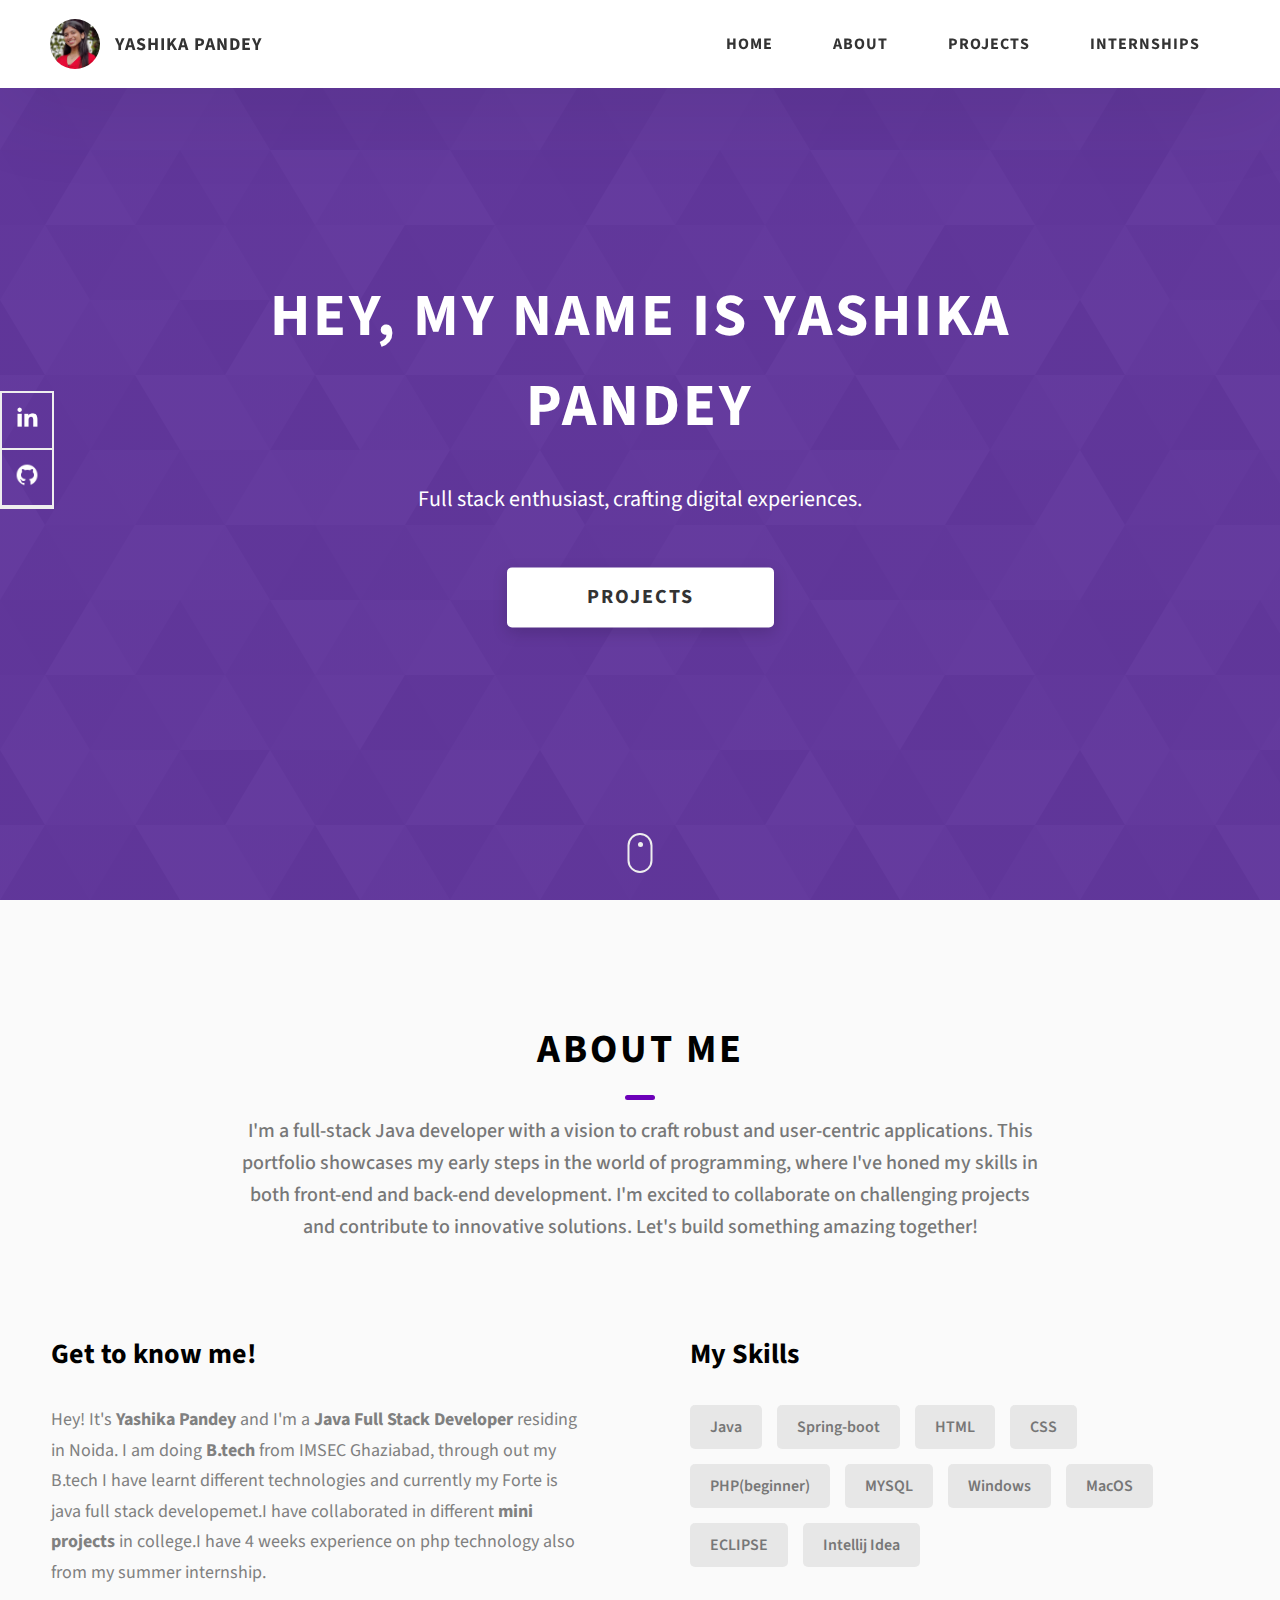
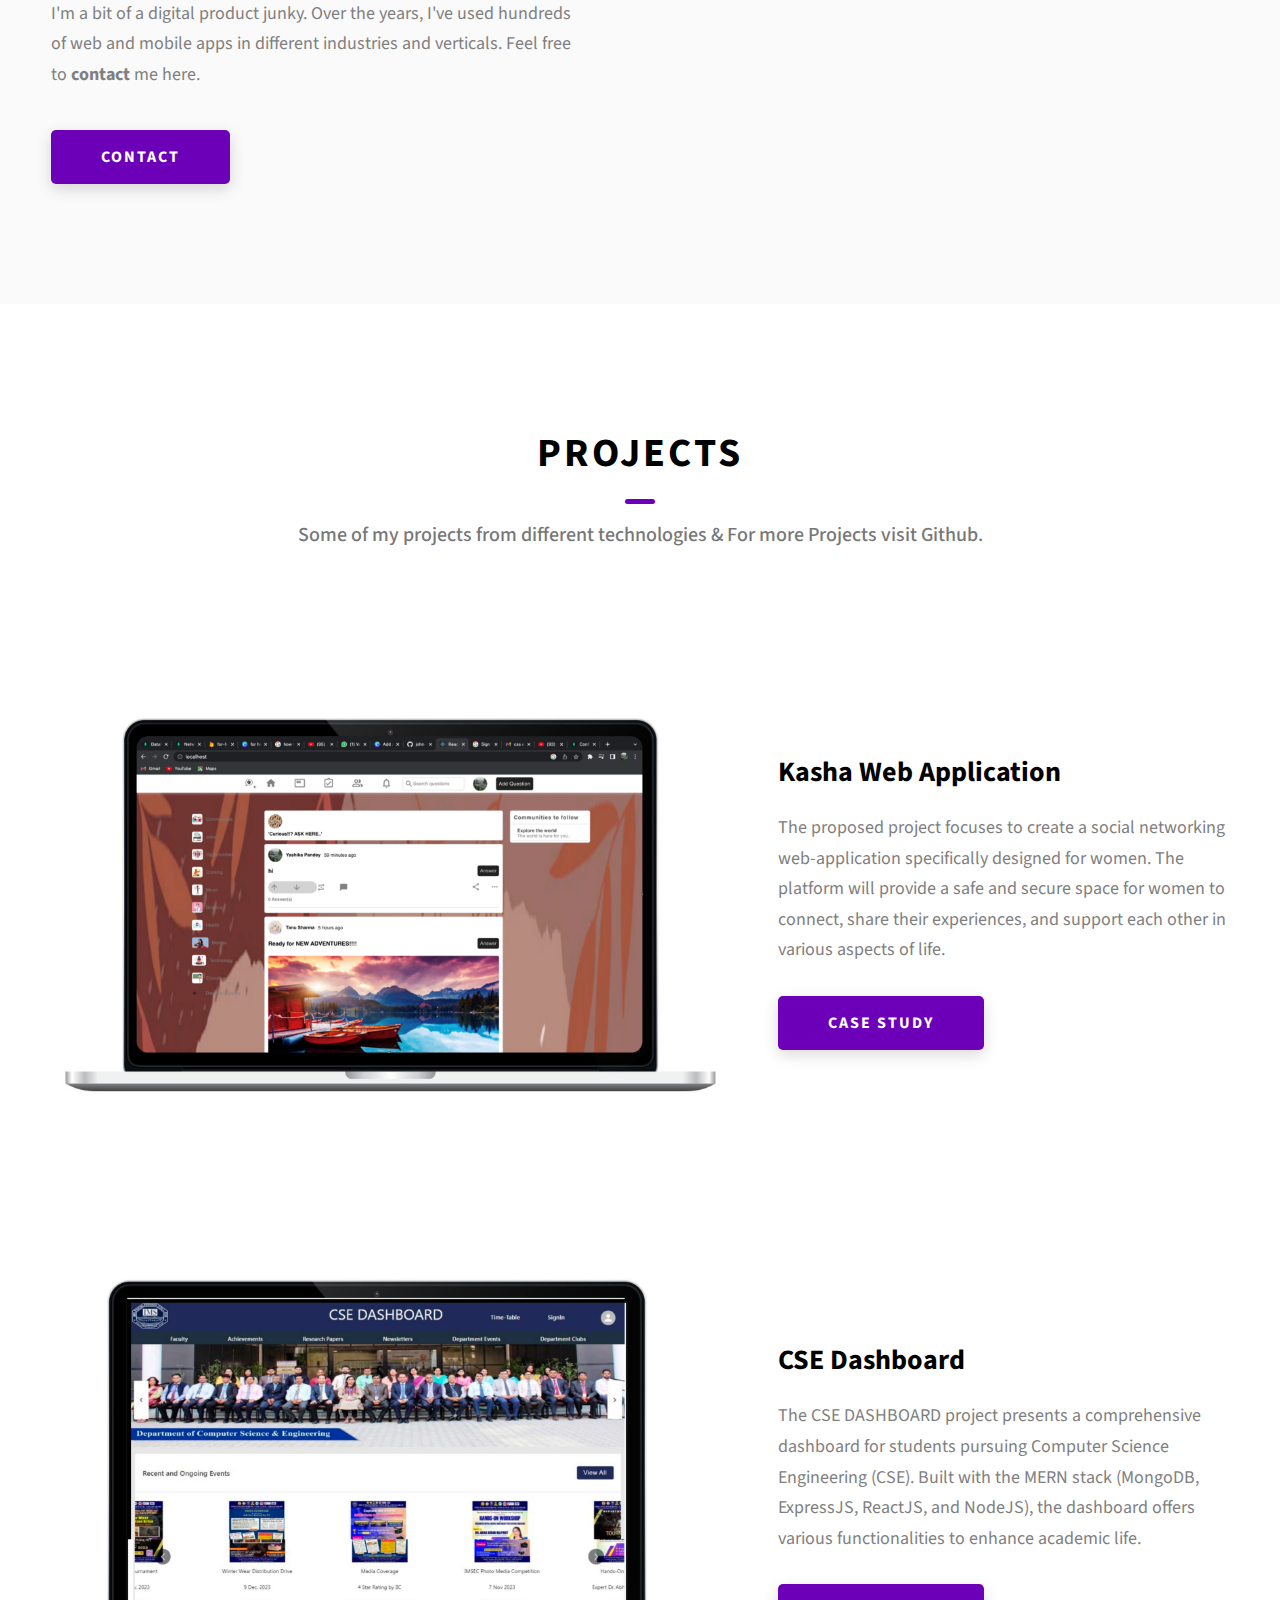
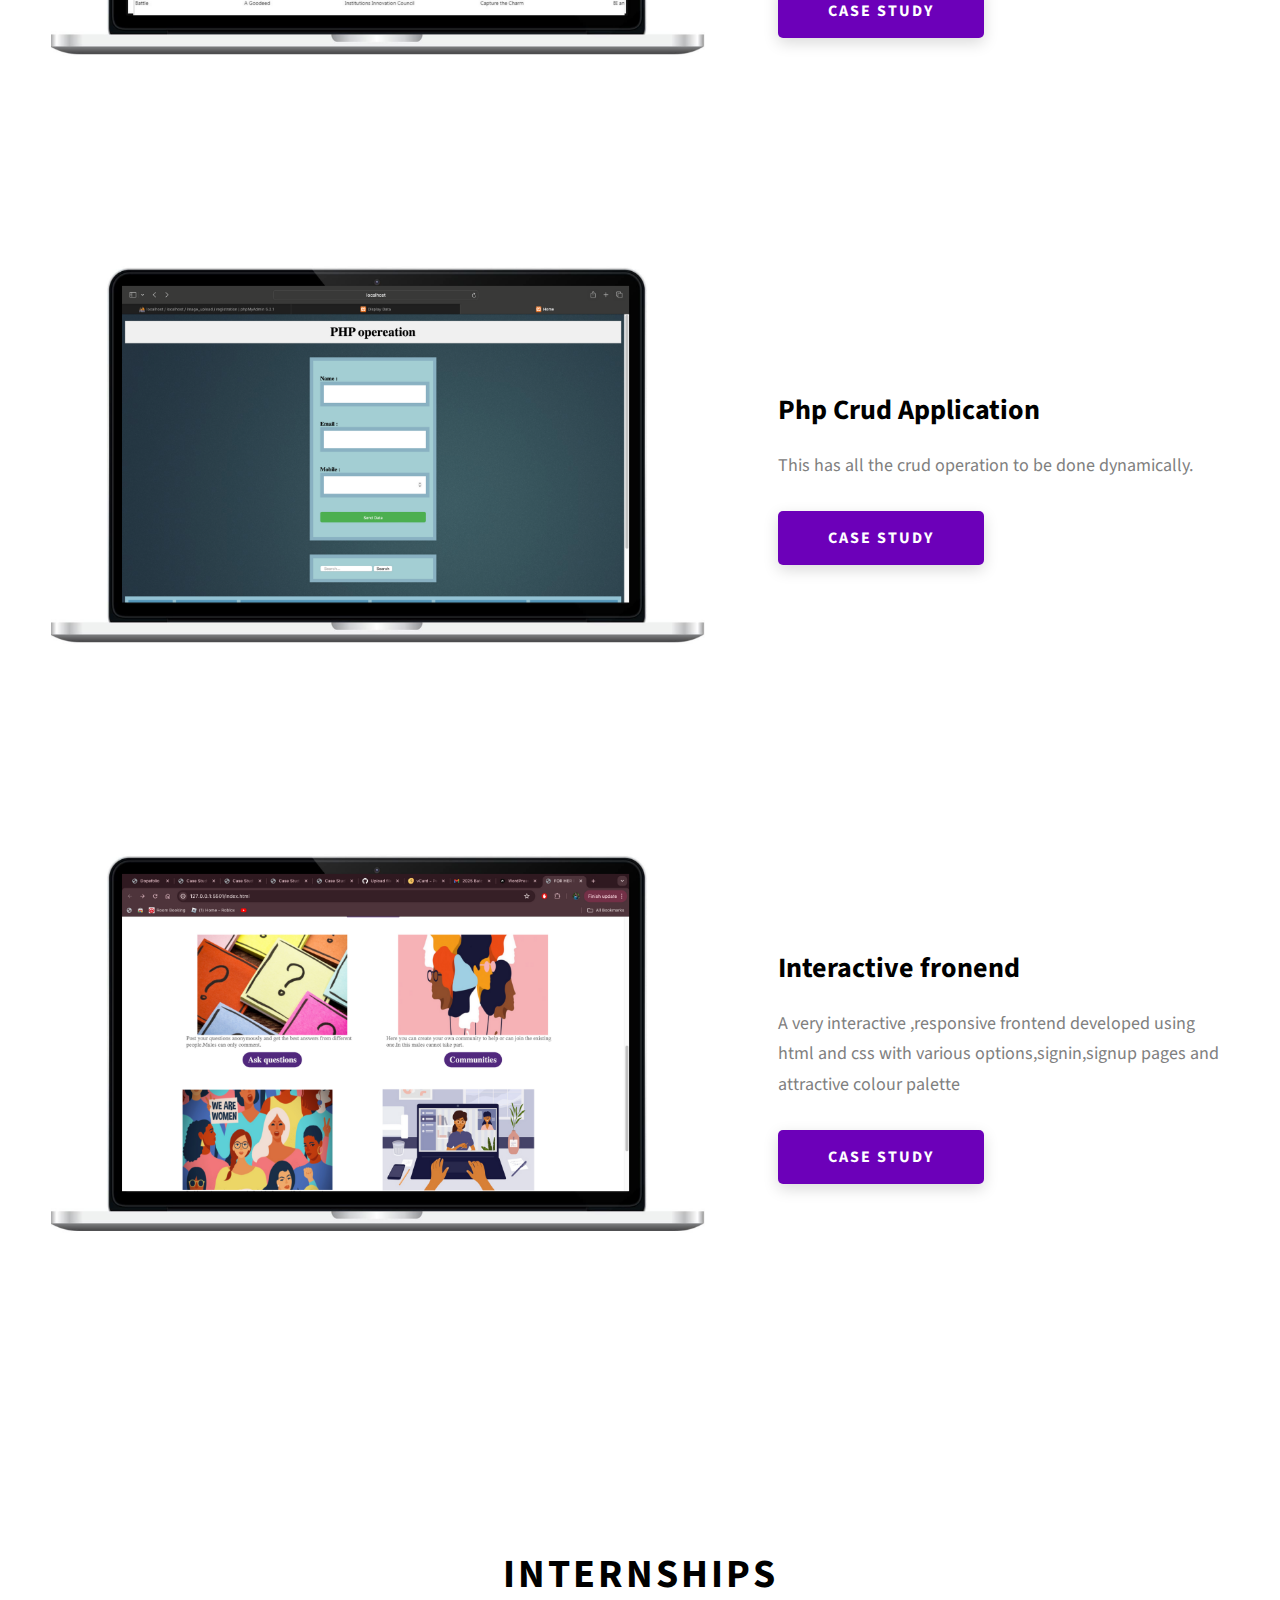
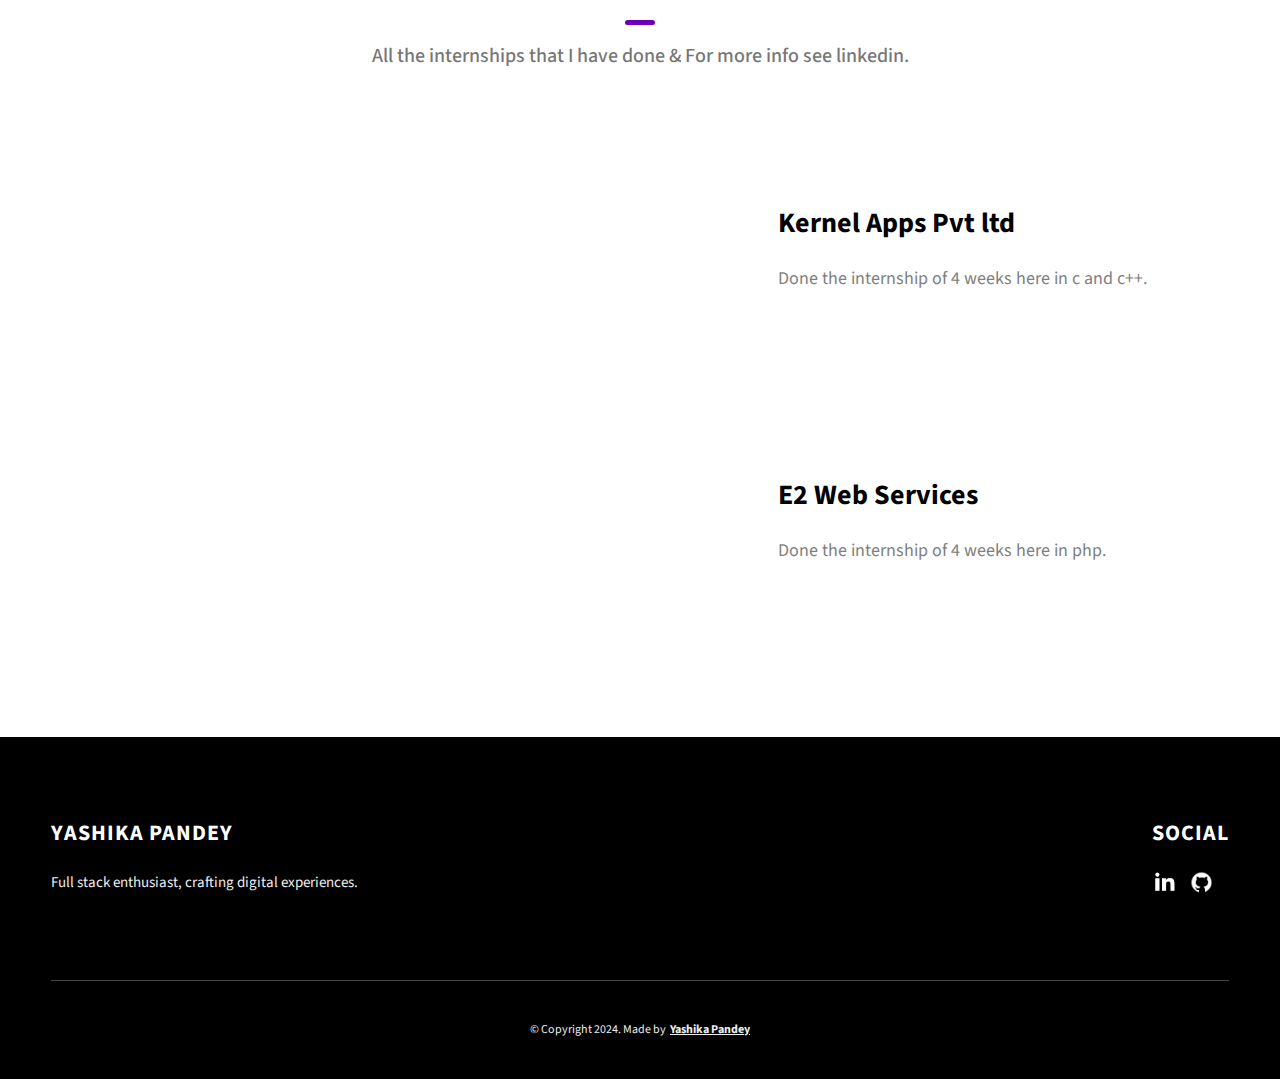
<file: index.html>
<!DOCTYPE html>
<html lang="en">
  <head>
    <meta charset="UTF-8" />
    <meta name="viewport" content="width=device-width, initial-scale=1.0" />
    <meta http-equiv="X-UA-Compatible" content="ie=edge" />
    <title>Yashika</title>
    <meta name="description" content="Portfolio Template for Developer" />

    <link rel="stylesheet" href="css/style.css" />

    <link rel="preconnect" href="https://fonts.googleapis.com" />
    <link rel="preconnect" href="https://fonts.gstatic.com" crossorigin />
    <link
      href="https://fonts.googleapis.com/css2?family=Source+Sans+Pro:wght@400;600;700;900&display=swap"
      rel="stylesheet"
    />
  </head>
  <body>
    <header class="header">
      <div class="header__content">
        <div class="header__logo-container">
          <div class="header__logo-img-cont">
            <img
              src="./assets/png/portfolio.jpeg"
              alt="Ram Maheshwari Logo Image"
              class="header__logo-img"
            />
          </div>
          <span class="header__logo-sub">Yashika Pandey</span>
        </div>
        <div class="header__main">
          <ul class="header__links">
            <li class="header__link-wrapper">
              <a href="./index.html" class="header__link"> Home </a>
            </li>
            <li class="header__link-wrapper">
              <a href="./index.html#about" class="header__link">About </a>
            </li>
            <li class="header__link-wrapper">
              <a href="./index.html#projects" class="header__link">
                Projects
              </a>
            </li>
            <li class="header__link-wrapper">
              <a href="./index.html#internships" class="header__link">
                Internships
              </a>
            </li>
            <!--<li class="header__link-wrapper">
              <a href="./index.html#main-footer" class="header__link"> Contact </a>
            </li>-->
          </ul>
          <div class="header__main-ham-menu-cont">
            <img
              src="./assets/svg/ham-menu.svg"
              alt="hamburger menu"
              class="header__main-ham-menu"
            />
            <img
              src="./assets/svg/ham-menu-close.svg"
              alt="hamburger menu close"
              class="header__main-ham-menu-close d-none"
            />
          </div>
        </div>
      </div>
      <div class="header__sm-menu">
        <div class="header__sm-menu-content">
          <ul class="header__sm-menu-links">
            <li class="header__sm-menu-link">
              <a href="./index.html"> Home </a>
            </li>

            <li class="header__sm-menu-link">
              <a href="./index.html#about"> About </a>
            </li>

            <li class="header__sm-menu-link">
              <a href="./index.html#projects"> Projects </a>
            </li>

            <li class="header__sm-menu-link">
              <a href="./index.html#contact"> Contact </a>
            </li>
          </ul>
        </div>
      </div>
    </header>
    <section class="home-hero">
      <div class="home-hero__content">
        <h1 class="heading-primary">Hey, My name is Yashika Pandey</h1>
        <div class="home-hero__info">
          <p class="text-primary">
            Full stack enthusiast, crafting digital experiences.                                                                                   
          </p>
        </div>
        <div class="home-hero__cta">
          <a href="./#projects" class="btn btn--bg">Projects</a>
        </div>
        
        
      </div>
      <div class="home-hero__socials">
        <div class="home-hero__social">
          <a href="https://www.linkedin.com/feed/" class="home-hero__social-icon-link">
            <img
              src="./assets/png/linkedin-ico.png"
              alt="icon"
              class="home-hero__social-icon"
            />
          </a>
        </div>
        <div class="home-hero__social">
          <a href="https://github.com/YashikaaPandey" class="home-hero__social-icon-link">
            <img
              src="./assets/png/github-ico.png"
              alt="icon"
              class="home-hero__social-icon"
            />
          </a>
        </div>
        <!--<div class="home-hero__social">
          <a href="#" class="home-hero__social-icon-link">
            <img
              src="./assets/png/twitter-ico.png"
              alt="icon"
              class="home-hero__social-icon"
            />
          </a>
        </div>
        <div class="home-hero__social">
          <a href="#" class="home-hero__social-icon-link">
            <img
              src="./assets/png/yt-ico.png"
              alt="icon"
              class="home-hero__social-icon"
            />
          </a>
        </div>
        <div class="home-hero__social">
          <a
            href="#"
            class="home-hero__social-icon-link home-hero__social-icon-link--bd-none"
          >
            <img
              src="./assets/png/insta-ico.png"
              alt="icon"
              class="home-hero__social-icon"
            />
          </a>
        </div>-->
      </div>
      <div class="home-hero__mouse-scroll-cont">
        <div class="mouse"></div>
      </div>
    </section>
    <section id="about" class="about sec-pad">
      <div class="main-container">
        <h2 class="heading heading-sec heading-sec__mb-med">
          <span class="heading-sec__main">About Me</span>
          <span class="heading-sec__sub">
            I'm a full-stack Java developer with a vision to craft robust and user-centric applications. This portfolio showcases my early steps in the world of programming, where I've honed my skills in both front-end and back-end development. I'm excited to collaborate on challenging projects and contribute to innovative solutions. Let's build something amazing together!
          </span>
        </h2>
        <div class="about__content">
          <div class="about__content-main">
            <h3 class="about__content-title">Get to know me!</h3>
            <div class="about__content-details">
              <p class="about__content-details-para">
                Hey! It's
                <strong>Yashika Pandey</strong>
                and I'm a <strong> Java Full Stack Developer </strong> residing in
                Noida. I am doing
                <strong> B.tech </strong>
                from IMSEC Ghaziabad, through out my B.tech I have learnt different technologies and currently my Forte is java full stack developemet.I have collaborated in different 
                <strong>mini projects </strong>
                in college.I have 4 weeks experience on php technology also from my summer internship.
              </p>
              <p class="about__content-details-para">
                I'm a bit of a digital product junky. Over the years, I've used
                hundreds of web and mobile apps in different industries and
                verticals. Feel free to
                <strong>contact</strong> me here.
              </p>
            </div>
            <a href="https://www.linkedin.com/in/yashika-pandey-8b2380250/" class="btn btn--med btn--theme dynamicBgClr"
              >Contact</a
            >
          </div>
          <div class="about__content-skills">
            <h3 class="about__content-title">My Skills</h3>
            <div class="skills">
              <div class="skills__skill">Java</div>
              <div class="skills__skill">Spring-boot</div>
              <div class="skills__skill">HTML</div>
              <div class="skills__skill">CSS</div>
              <div class="skills__skill">PHP(beginner)</div>
              <div class="skills__skill">MYSQL</div>
              <div class="skills__skill">Windows</div>
              <div class="skills__skill">MacOS</div>
              <div class="skills__skill">ECLIPSE</div>
              <div class="skills__skill">Intellij Idea</div>
            </div>
          </div>
        </div>
      </div>
    </section>
    <section id="projects" class="projects sec-pad">
      <div class="main-container">
        <h2 class="heading heading-sec heading-sec__mb-bg">
          <span class="heading-sec__main">Projects</span>
          <span class="heading-sec__sub">
            Some of my projects from different technologies
            & For more Projects visit Github.
          </span>
        </h2>
       

        <div class="projects__content">
          <div class="projects__row">
            <div class="projects__row-img-cont">
              <img
                src="./assets/jpeg/project1.png"
                alt="Software Screenshot"
                class="projects__row-img"
                loading="lazy"
              />
            </div>
            <div class="projects__row-content">
              <h3 class="projects__row-content-title">Kasha Web Application</h3>
              <p class="projects__row-content-desc">
                The proposed project focuses to create a social networking web-application specifically designed for women. The platform will provide a safe and secure space for women to connect, share their experiences, and support each other in various aspects of life.

              </p>
              <a
                href="./project-1.html"
                class="btn btn--med btn--theme dynamicBgClr"
                target="_blank"
                >Case Study</a
              >
            </div>
          </div>
          <div class="projects__row">
            <div class="projects__row-img-cont">
              <img
                src="./assets/jpeg/project2.png"
                alt="Software Screenshot"
                class="projects__row-img"
                loading="lazy"
              />
            </div>
            <div class="projects__row-content">
              <h3 class="projects__row-content-title">CSE Dashboard</h3>
              <p class="projects__row-content-desc">
                The CSE DASHBOARD project presents a comprehensive dashboard for students
pursuing Computer Science Engineering (CSE). Built with the MERN stack
(MongoDB, ExpressJS, ReactJS, and NodeJS), the dashboard offers various
functionalities to enhance academic life.
              </p>
              <a
                href="./project-2.html"
                class="btn btn--med btn--theme dynamicBgClr"
                target="_blank"
                >Case Study</a
              >
            </div>
          </div>
          <div class="projects__row">
            <div class="projects__row-img-cont">
              <img
                src="./assets/jpeg/Untitled design (4).png"
                alt="Software Screenshot"
                class="projects__row-img"
                loading="lazy"
              />
            </div>
            <div class="projects__row-content">
              <h3 class="projects__row-content-title">Php Crud Application</h3>
              <p class="projects__row-content-desc">
                This has all the crud operation to be done dynamically.



              </p>
              <a
                href="./project-3.html"
                class="btn btn--med btn--theme dynamicBgClr"
                target="_blank"
                >Case Study</a
              >
            </div>
          </div>
          <div class="projects__row">
            <div class="projects__row-img-cont">
              <img
                src="./assets/jpeg/Untitled design (5).png"
                alt="Software Screenshot"
                class="projects__row-img"
                loading="lazy"
              />
            </div>
            <div class="projects__row-content">
              <h3 class="projects__row-content-title">Interactive fronend</h3>
              <p class="projects__row-content-desc">
                A very interactive ,responsive frontend developed using html and css with various options,signin,signup pages and attractive colour palette
              </p>
              <a
                href="./project-4.html"
                class="btn btn--med btn--theme dynamicBgClr"
                target="_blank"
                >Case Study</a
              >
            </div>
          </div>
        </div>
      </div>
      
    </section>
    <section id="internships" class="projects sec-pad">
      <div class="main-container">
        <h2 class="heading heading-sec heading-sec__mb-bg">
          <span class="heading-sec__main">Internships</span>
          <span class="heading-sec__sub">
            All the internships that I have done & For more info see linkedin.
          </span>
        </h2>
       

        <div class="projects__content">
          <div class="projects__row">
            <div class="projects__row-img-cont">
              <img
                src="./assets/jpeg/Untitled design (6).png"
                alt="Software Screenshot"
                class="projects__row-img"
                loading="lazy"
              />
            </div>
            <div class="projects__row-content">
              <h3 class="projects__row-content-title">Kernel Apps Pvt ltd</h3>
              <p class="projects__row-content-desc">
                Done the internship of 4 weeks here in c and c++.

              </p>
              <!--<a
                href="./project-1.html"
                class="btn btn--med btn--theme dynamicBgClr"
                target="_blank"
                >Completion letter</a
              >-->
            </div>
          </div>
          <div class="projects__row">
            <div class="projects__row-img-cont">
              <img
                src="./assets/jpeg/Untitled design (7).png"
                alt="Software Screenshot"
                class="projects__row-img"
                loading="lazy"
              />
            </div>
            <div class="projects__row-content">
              <h3 class="projects__row-content-title">E2 Web Services</h3>
              <p class="projects__row-content-desc">
                Done the internship of 4 weeks here in php.
              </p>
              <!--<a
                href="./project-2.html"
                class="btn btn--med btn--theme dynamicBgClr"
                target="_blank"
                >Completion letter</a
              >-->
            </div>
          </div>
        </section>
    <!--<section id="contact" class="contact sec-pad dynamicBg">
      <div class="main-container">
        <h2 class="heading heading-sec heading-sec__mb-med">
          <span class="heading-sec__main heading-sec__main--lt">Contact</span>
          <span class="heading-sec__sub heading-sec__sub--lt">
            Lorem ipsum dolor sit amet consectetur adipisicing elit. Hic facilis
            tempora explicabo quae quod deserunt eius sapiente
          </span>
        </h2>
        <div class="contact__form-container">
          <form action="#" class="contact__form">
            <div class="contact__form-field">
              <label class="contact__form-label" for="name">Name</label>
              <input
                required
                placeholder="Enter Your Name"
                type="text"
                class="contact__form-input"
                name="name"
                id="name"
              />
            </div>
            <div class="contact__form-field">
              <label class="contact__form-label" for="email">Email</label>
              <input
                required
                placeholder="Enter Your Email"
                type="text"
                class="contact__form-input"
                name="email"
                id="email"
              />
            </div>
            <div class="contact__form-field">
              <label class="contact__form-label" for="message">Message</label>
              <textarea
                required
                cols="30"
                rows="10"
                class="contact__form-input"
                placeholder="Enter Your Message"
                name="message"
                id="message"
              ></textarea>
            </div>
            <button type="submit" class="btn btn--theme contact__btn">
              Submit
            </button>
          </form>
        </div>
      </div>
    </section>-->
    <footer class="main-footer">
      <div class="main-container">
        <div class="main-footer__upper">
          <div class="main-footer__row main-footer__row-1">
            <h2 class="heading heading-sm main-footer__heading-sm">
              <span>Social</span>
            </h2>
            <div class="main-footer__social-cont">
              <a target="_blank" rel="noreferrer" href="https://www.linkedin.com/in/yashika-pandey-8b2380250/">
                <img
                  class="main-footer__icon"
                  src="./assets/png/linkedin-ico.png"
                  alt="icon"
                />
              </a>
              <a target="_blank" rel="noreferrer" href="https://github.com/YashikaaPandey">
                <img
                  class="main-footer__icon"
                  src="./assets/png/github-ico.png"
                  alt="icon"
                />
              </a>
             <!-- <a target="_blank" rel="noreferrer" href="#">
                <img
                  class="main-footer__icon"
                  src="./assets/png/twitter-ico.png"
                  alt="icon"
                />
              </a>
              <a target="_blank" rel="noreferrer" href="#">
                <img
                  class="main-footer__icon"
                  src="./assets/png/yt-ico.png"
                  alt="icon"
                />
              </a>
              <a target="_blank" rel="noreferrer" href="#">
                <img
                  class="main-footer__icon main-footer__icon--mr-none"
                  src="./assets/png/insta-ico.png"
                  alt="icon"
                />
              </a>-->
            </div>
          </div>
          <div class="main-footer__row main-footer__row-2">
            <h4 class="heading heading-sm text-lt">Yashika Pandey</h4>
            <p class="main-footer__short-desc">
              Full stack enthusiast, crafting digital experiences.
            </p>
          </div>
        </div>

        <!-- If you give me some credit or shoutout here by linking to my website, then it will be a big thing for me and will help me a lot :) -->
        <div class="main-footer__lower">
          &copy; Copyright 2024. Made by
          <a rel="noreferrer" target="_blank" href="#"
                      >Yashika Pandey</a
          >
        </div>
      </div>
    </footer>

    <script src="./index.js"></script>
  </body>
</html>
</file>
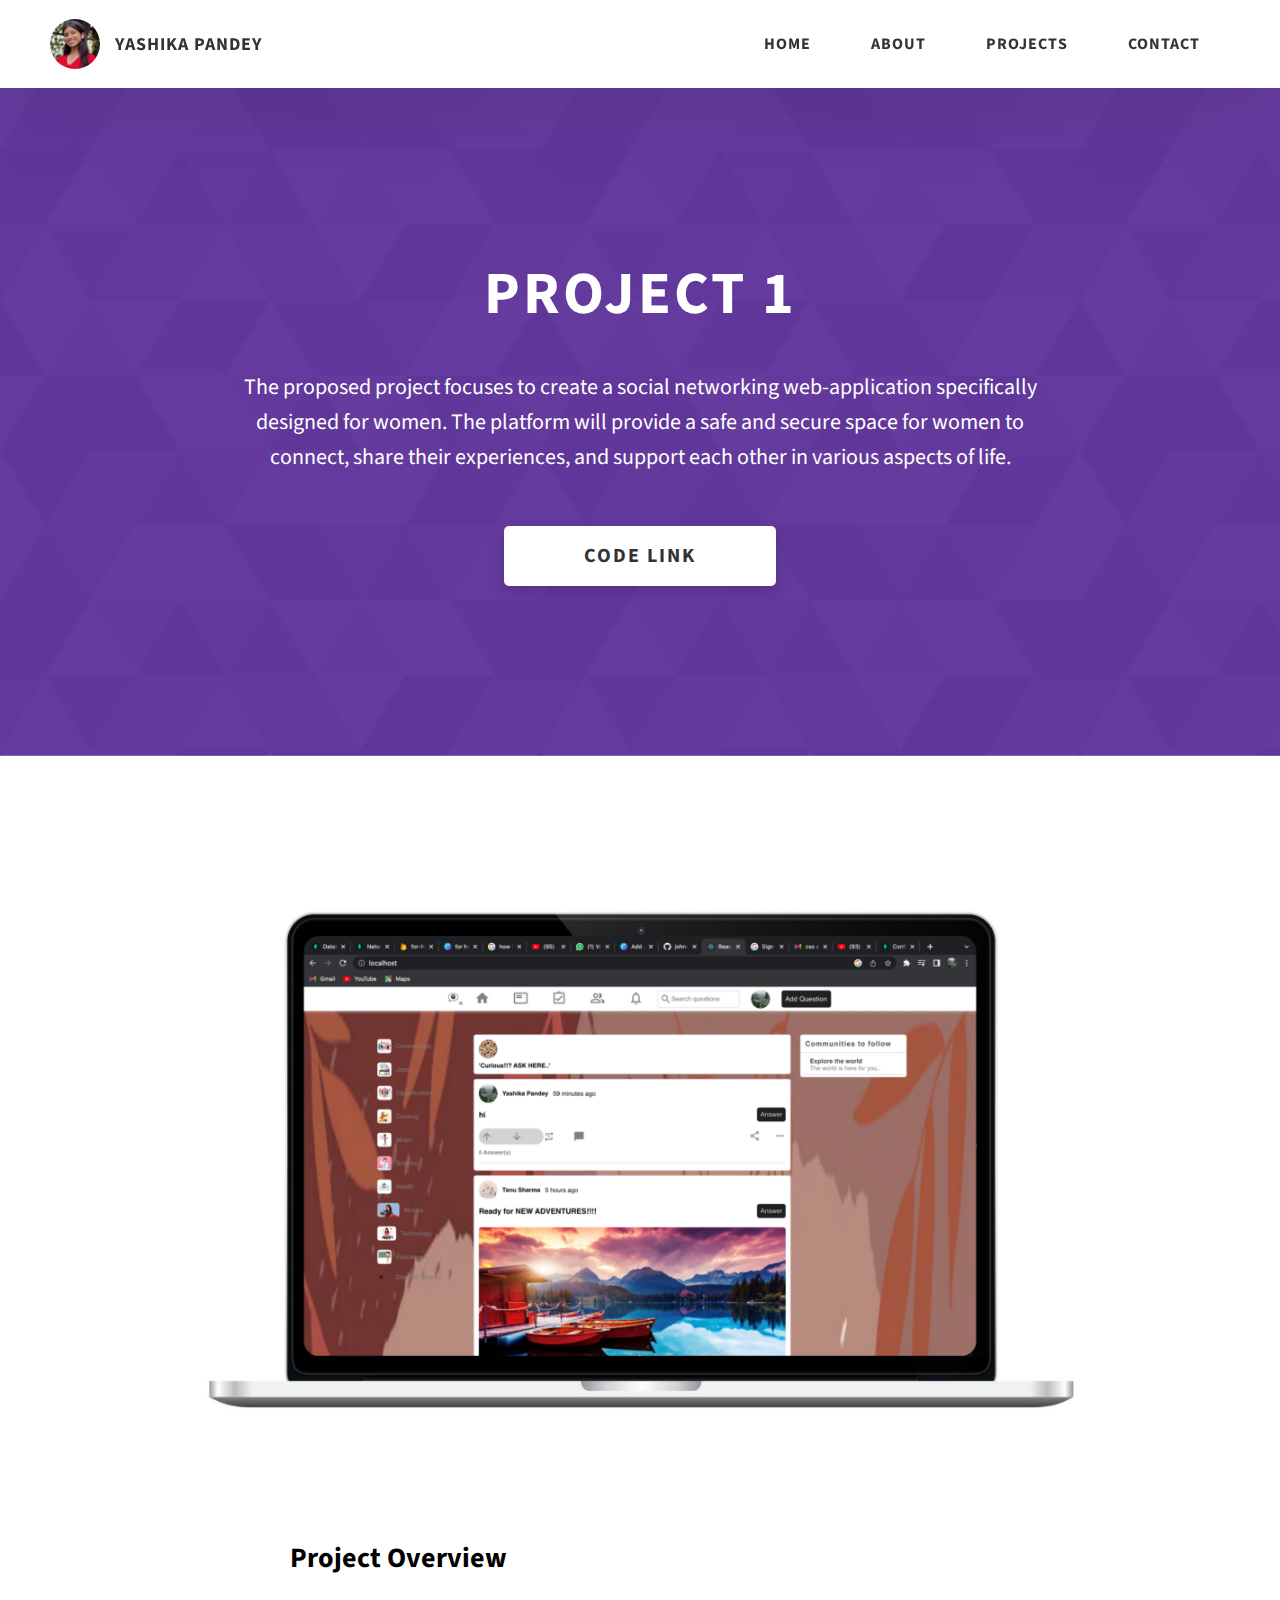
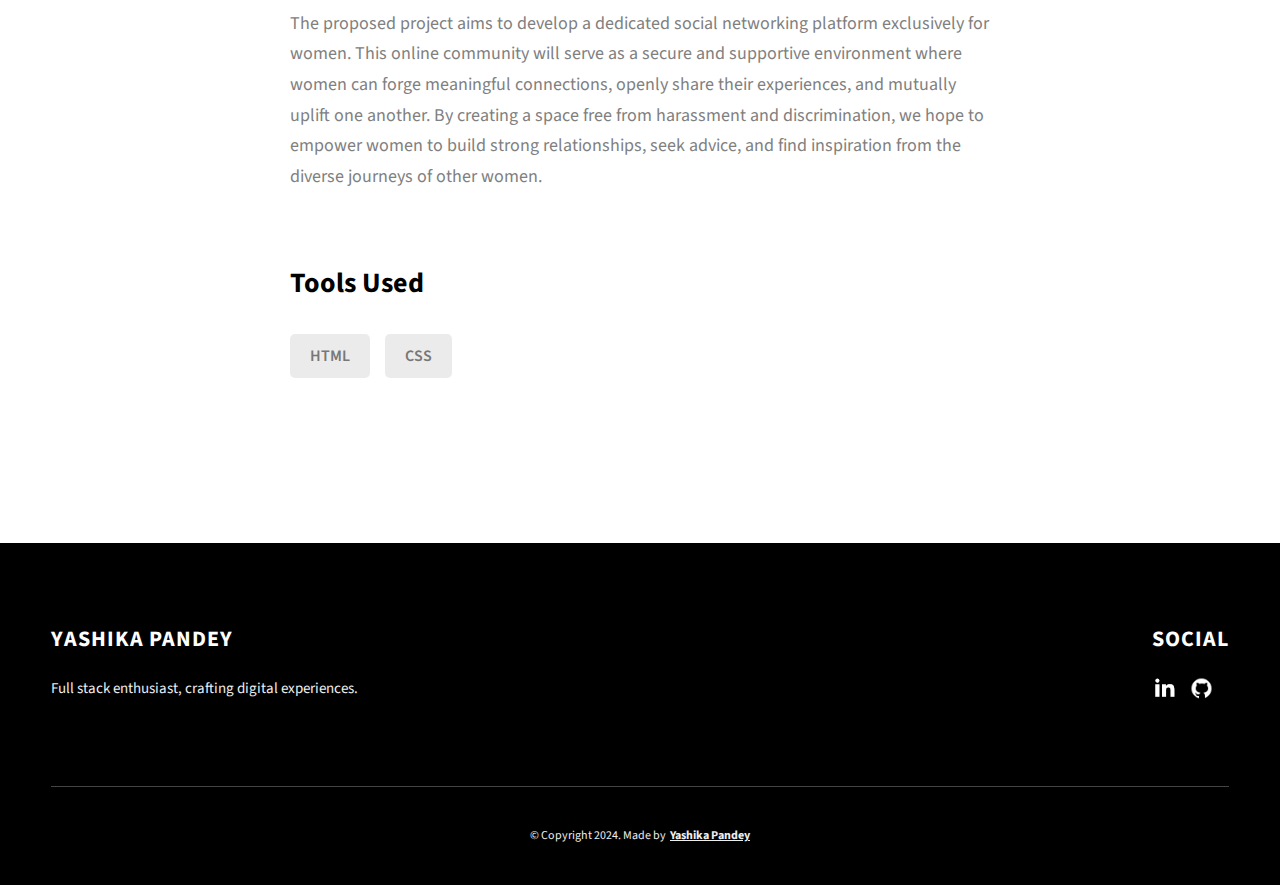
<file: project-1.html>
<!DOCTYPE html>
<html lang="en">
  <head>
    <meta charset="UTF-8" />
    <meta name="viewport" content="width=device-width, initial-scale=1.0" />
    <meta http-equiv="X-UA-Compatible" content="ie=edge" />
    <title>Case Study of Project 1</title>
    <meta name="description" content="Case study page of Project" />

    <link rel="stylesheet" href="css/style.css" />

    <link rel="preconnect" href="https://fonts.googleapis.com" />
    <link rel="preconnect" href="https://fonts.gstatic.com" crossorigin />
    <link
      href="https://fonts.googleapis.com/css2?family=Source+Sans+Pro:wght@400;600;700;900&display=swap"
      rel="stylesheet"
    />
  </head>
  <body>
    <header class="header">
      <div class="header__content">
        <div class="header__logo-container">
          <div class="header__logo-img-cont">
            <img
              src="./assets/png/portfolio.jpeg"
              alt="Ram Maheshwari Logo Image"
              class="header__logo-img"
            />
          </div>
          <span class="header__logo-sub">Yashika Pandey</span>
        </div>
        <div class="header__main">
          <ul class="header__links">
            <li class="header__link-wrapper">
              <a href="./index.html" class="header__link"> Home </a>
            </li>
            <li class="header__link-wrapper">
              <a href="./index.html#about" class="header__link">About </a>
            </li>
            <li class="header__link-wrapper">
              <a href="./index.html#projects" class="header__link">
                Projects
              </a>
            </li>
            <li class="header__link-wrapper">
              <a href="./index.html#contact" class="header__link"> Contact </a>
            </li>
          </ul>
          <div class="header__main-ham-menu-cont">
            <img
              src="./assets/svg/ham-menu.svg"
              alt="hamburger menu"
              class="header__main-ham-menu"
            />
            <img
              src="./assets/svg/ham-menu-close.svg"
              alt="hamburger menu close"
              class="header__main-ham-menu-close d-none"
            />
          </div>
        </div>
      </div>
      <div class="header__sm-menu">
        <div class="header__sm-menu-content">
          <ul class="header__sm-menu-links">
            <li class="header__sm-menu-link">
              <a href="./index.html"> Home </a>
            </li>

            <li class="header__sm-menu-link">
              <a href="./index.html#about"> About </a>
            </li>

            <li class="header__sm-menu-link">
              <a href="./index.html#projects"> Projects </a>
            </li>

            <li class="header__sm-menu-link">
              <a href="./index.html#contact"> Contact </a>
            </li>
          </ul>
        </div>
      </div>
    </header>
    <section class="project-cs-hero">
      <div class="project-cs-hero__content">
        <h1 class="heading-primary">Project 1</h1>
        <div class="project-cs-hero__info">
          <p class="text-primary">
            The proposed project focuses to create a social networking web-application specifically designed for women. The platform will provide a safe and secure space for women to connect, share their experiences, and support each other in various aspects of life.
          </p>
        </div>
        <div class="project-cs-hero__cta">
          <a href="https://github.com/YashikaaPandey/Kasha-Web-application" class="btn btn--bg" target="_blank">Code Link</a>
        </div>
      </div>
    </section>
    <section class="project-details">
      <div class="main-container">
        <div class="project-details__content">
          <div class="project-details__showcase-img-cont">
            <img
              src="./assets/jpeg/project1.png"
              alt="Project Image"
              class="project-details__showcase-img"
            />
          </div>
          <div class="project-details__content-main">
            <div class="project-details__desc">
              <h3 class="project-details__content-title">Project Overview</h3>
              <p class="project-details__desc-para">
                The proposed project aims to develop a dedicated social networking platform exclusively for women. This online community will serve as a secure and supportive environment where women can forge meaningful connections, openly share their experiences, and mutually uplift one another. By creating a space free from harassment and discrimination, we hope to empower women to build strong relationships, seek advice, and find inspiration from the diverse journeys of other women.
              </p>
              <p class="project-details__desc-para">
               
              </p>
            </div>
            <div class="project-details__tools-used">
              <h3 class="project-details__content-title">Tools Used</h3>
              <div class="skills">
                <div class="skills__skill">HTML</div>
                <div class="skills__skill">CSS</div>
                <!--<div class="skills__skill"></div>
                div class="skills__skill">React</div>
                <div class="skills__skill">SASS</div>
                <div class="skills__skill">GIT</div>
                <div class="skills__skill">Shopify</div>
                <div class="skills__skill">Wordpress</div>
                <div class="skills__skill">Google ADS</div>
                <div class="skills__skill">Facebook Ads</div>
                <div class="skills__skill">Android</div>
                <div class="skills__skill">IOS</div>-->
              </div>
            </div>
            <div class="project-details__links">
             <!-- <h3 class="project-details__content-title">See Live</h3>
              <a
                href="#"
                class="btn btn--med btn--theme project-details__links-btn"
                target="_blank"
                >Live Link</a
              >
              <a
                href="https://github.com/YashikaaPandey/Kasha-Web-application"
                class="btn btn--med btn--theme-inv project-details__links-btn"
                target="_blank"
                >Code Link</a
              >-->
            </div>
          </div>
        </div>
      </div>
    </section>
    <footer class="main-footer">
      <div class="main-container">
        <div class="main-footer__upper">
          <div class="main-footer__row main-footer__row-1">
            <h2 class="heading heading-sm main-footer__heading-sm">
              <span>Social</span>
            </h2>
            <div class="main-footer__social-cont">
              <a target="_blank" rel="noreferrer" href="https://www.linkedin.com/in/yashika-pandey-8b2380250/">
                <img
                  class="main-footer__icon"
                  src="./assets/png/linkedin-ico.png"
                  alt="icon"
                />
              </a>
              <a target="_blank" rel="noreferrer" href="https://github.com/YashikaaPandey">
                <img
                  class="main-footer__icon"
                  src="./assets/png/github-ico.png"
                  alt="icon"
                />
              </a>
              <!--<a target="_blank" rel="noreferrer" href="#">
                <img
                  class="main-footer__icon"
                  src="./assets/png/twitter-ico.png"
                  alt="icon"
                />
              </a>
              <a target="_blank" rel="noreferrer" href="#">
                <img
                  class="main-footer__icon"
                  src="./assets/png/yt-ico.png"
                  alt="icon"
                />
              </a>
              <a target="_blank" rel="noreferrer" href="#">
                <img
                  class="main-footer__icon main-footer__icon--mr-none"
                  src="./assets/png/insta-ico.png"
                  alt="icon"
                />
              </a>-->
            </div>
          </div>
          <div class="main-footer__row main-footer__row-2">
            <h4 class="heading heading-sm text-lt">Yashika Pandey</h4>
            <p class="main-footer__short-desc">
              Full stack enthusiast, crafting digital experiences.
            </p>
          </div>
        </div>

        <div class="main-footer__lower">
          &copy; Copyright 2024. Made by
          <a rel="noreferrer" target="_blank" href=""
            >Yashika Pandey</a
          >
        </div>
      </div>
    </footer>
    <script src="./index.js"></script>
  </body>
</html>
</file>
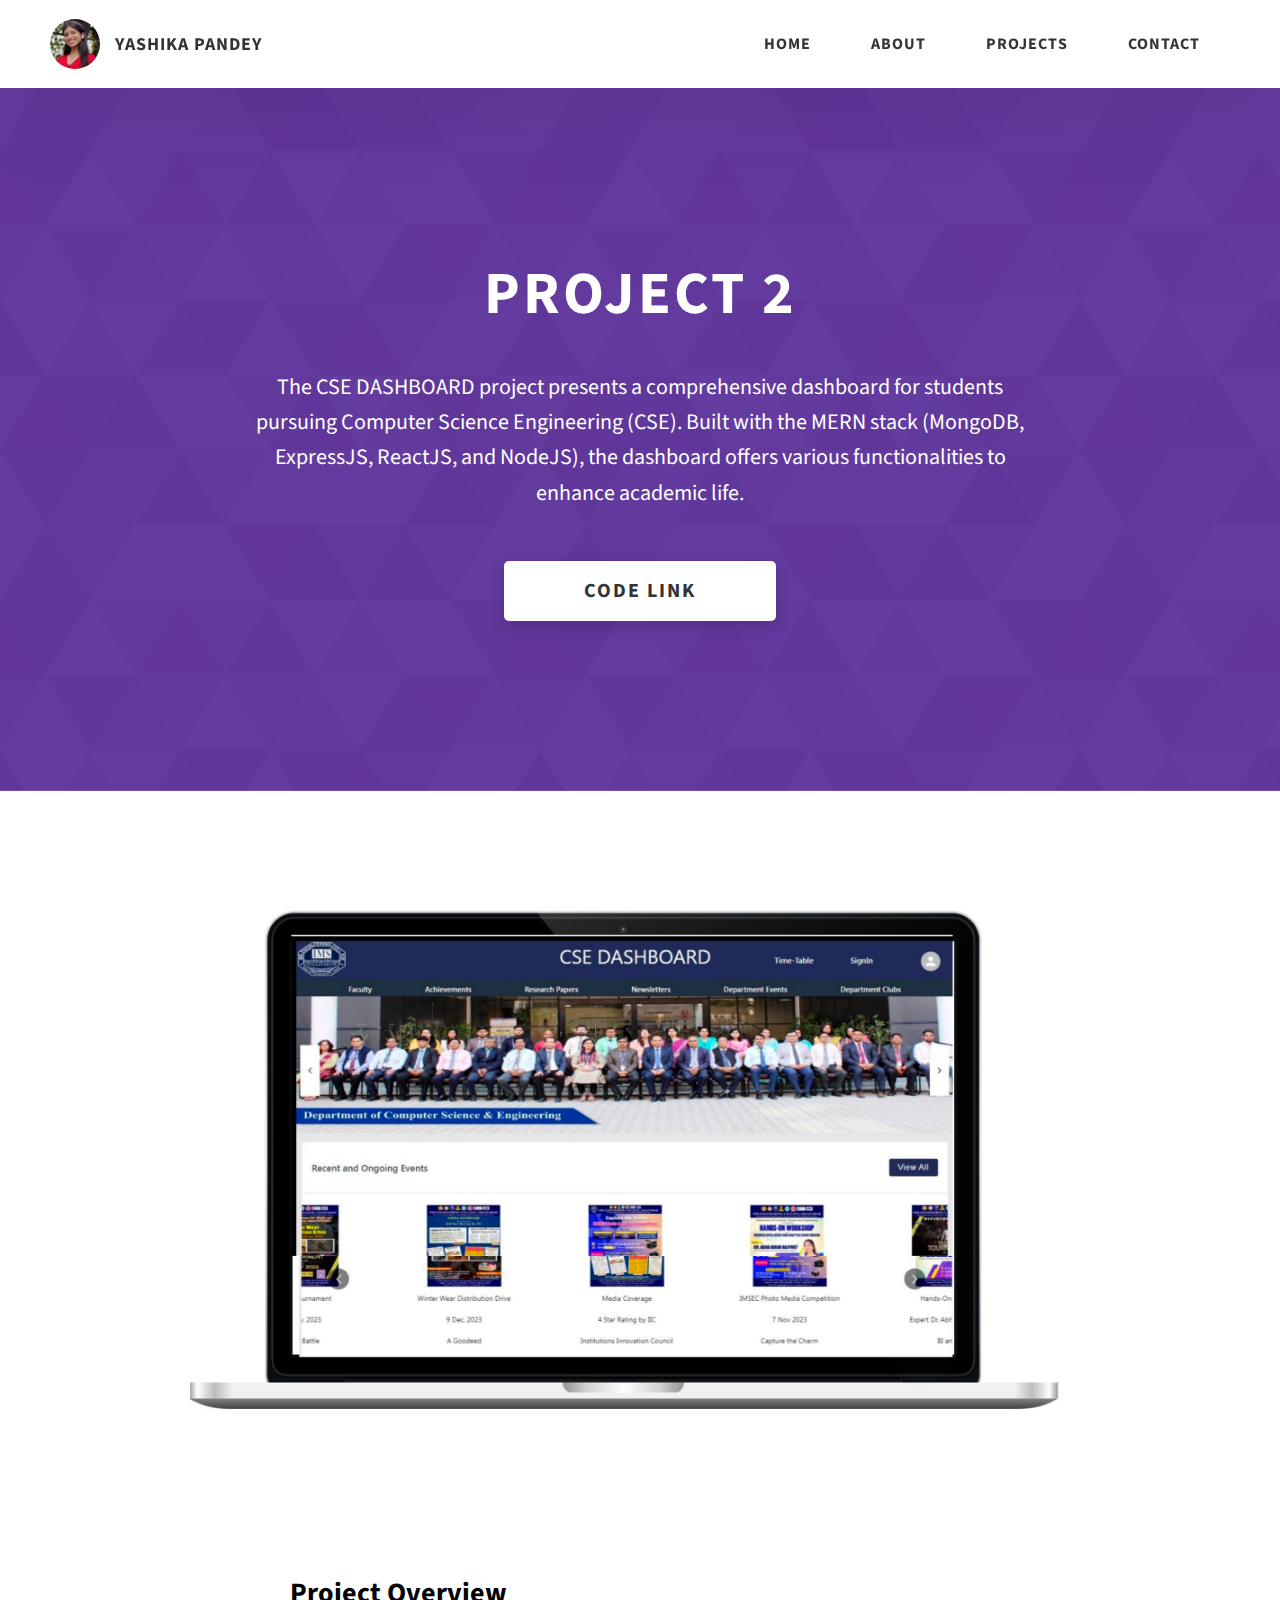
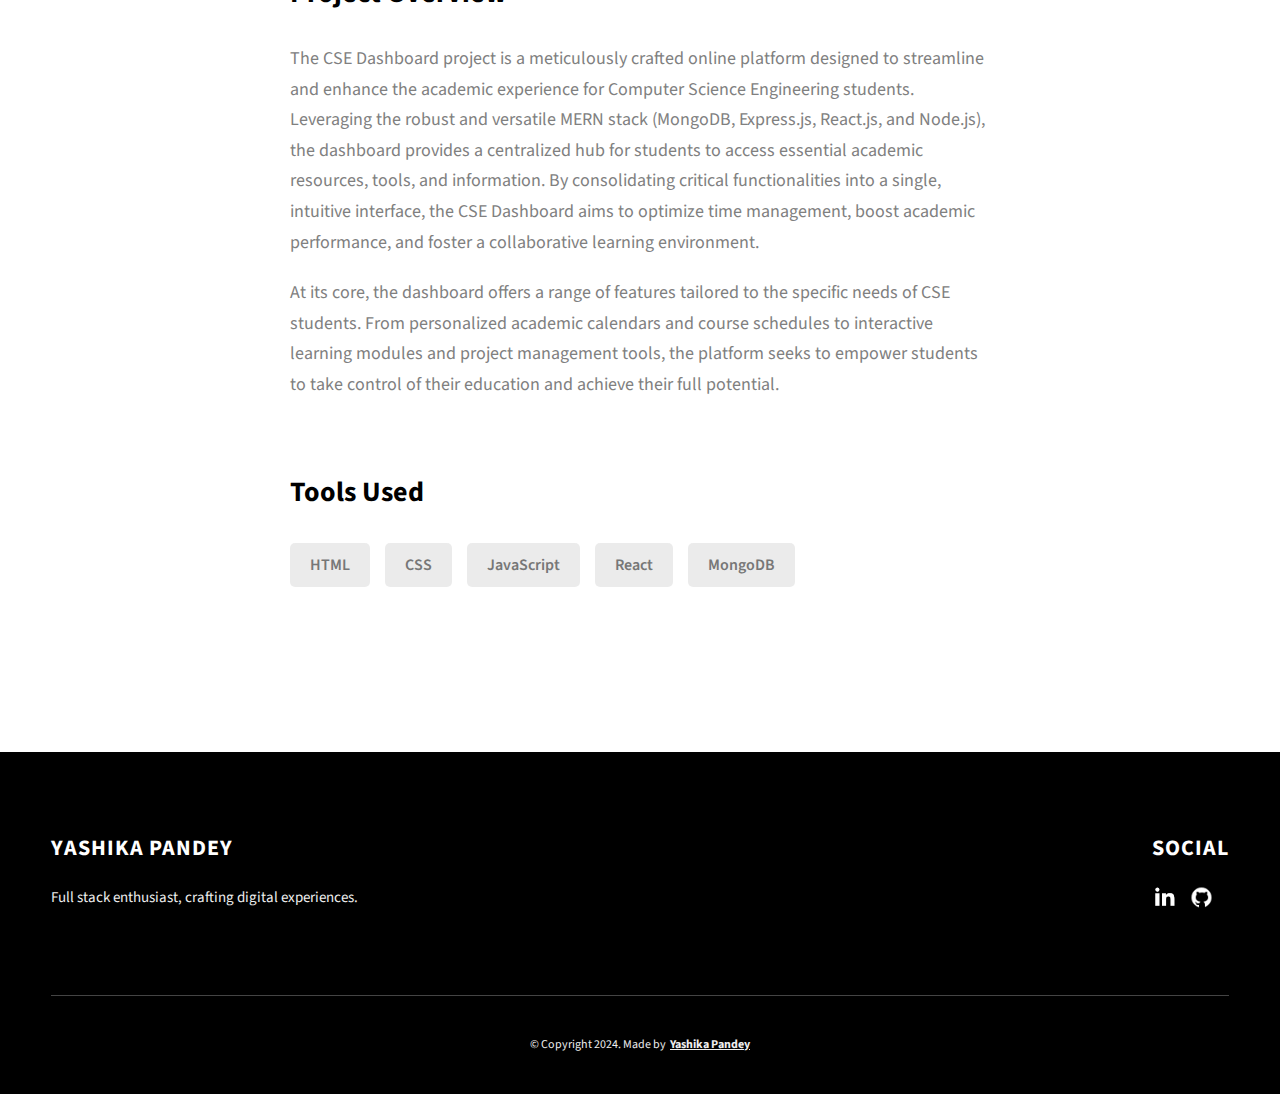
<file: project-2.html>
<!DOCTYPE html>
<html lang="en">
  <head>
    <meta charset="UTF-8" />
    <meta name="viewport" content="width=device-width, initial-scale=1.0" />
    <meta http-equiv="X-UA-Compatible" content="ie=edge" />
    <title>Case Study of Project 2</title>
    <meta name="description" content="Case study page of Project" />

    <link rel="stylesheet" href="css/style.css" />

    <link rel="preconnect" href="https://fonts.googleapis.com" />
    <link rel="preconnect" href="https://fonts.gstatic.com" crossorigin />
    <link
      href="https://fonts.googleapis.com/css2?family=Source+Sans+Pro:wght@400;600;700;900&display=swap"
      rel="stylesheet"
    />
  </head>
  <body>
    <header class="header">
      <div class="header__content">
        <div class="header__logo-container">
          <div class="header__logo-img-cont">
            <img
              src="./assets/png/portfolio.jpeg"
              alt="Ram Maheshwari Logo Image"
              class="header__logo-img"
            />
          </div>
          <span class="header__logo-sub">Yashika Pandey</span>
        </div>
        <div class="header__main">
          <ul class="header__links">
            <li class="header__link-wrapper">
              <a href="./index.html" class="header__link"> Home </a>
            </li>
            <li class="header__link-wrapper">
              <a href="./index.html#about" class="header__link">About </a>
            </li>
            <li class="header__link-wrapper">
              <a href="./index.html#projects" class="header__link">
                Projects
              </a>
            </li>
            <li class="header__link-wrapper">
              <a href="./index.html#contact" class="header__link"> Contact </a>
            </li>
          </ul>
          <div class="header__main-ham-menu-cont">
            <img
              src="./assets/svg/ham-menu.svg"
              alt="hamburger menu"
              class="header__main-ham-menu"
            />
            <img
              src="./assets/svg/ham-menu-close.svg"
              alt="hamburger menu close"
              class="header__main-ham-menu-close d-none"
            />
          </div>
        </div>
      </div>
      <div class="header__sm-menu">
        <div class="header__sm-menu-content">
          <ul class="header__sm-menu-links">
            <li class="header__sm-menu-link">
              <a href="./index.html"> Home </a>
            </li>

            <li class="header__sm-menu-link">
              <a href="./index.html#about"> About </a>
            </li>

            <li class="header__sm-menu-link">
              <a href="./index.html#projects"> Projects </a>
            </li>

            <li class="header__sm-menu-link">
              <a href="./index.html#contact"> Contact </a>
            </li>
          </ul>
        </div>
      </div>
    </header>
    <section class="project-cs-hero">
      <div class="project-cs-hero__content">
        <h1 class="heading-primary">Project 2</h1>
        <div class="project-cs-hero__info">
          <p class="text-primary">
            The CSE DASHBOARD project presents a comprehensive dashboard for students
            pursuing Computer Science Engineering (CSE). Built with the MERN stack
            (MongoDB, ExpressJS, ReactJS, and NodeJS), the dashboard offers various
            functionalities to enhance academic life.
          </p>
        </div>
        <div class="project-cs-hero__cta">
          <a href="https://github.com/YashikaaPandey/Cse-Dashboard" class="btn btn--bg" target="_blank">Code Link</a>
        </div>
      </div>
    </section>
    <section class="project-details">
      <div class="main-container">
        <div class="project-details__content">
          <div class="project-details__showcase-img-cont">
            <img
              src="./assets/jpeg/project2.png"
              alt="Project Image"
              class="project-details__showcase-img"
            />
          </div>
          <div class="project-details__content-main">
            <div class="project-details__desc">
              <h3 class="project-details__content-title">Project Overview</h3>
              <p class="project-details__desc-para">
                The CSE Dashboard project is a meticulously crafted online platform designed to streamline and enhance the academic experience for Computer Science Engineering students. Leveraging the robust and versatile MERN stack (MongoDB, Express.js, React.js, and Node.js), the dashboard provides a centralized hub for students to access essential academic resources, tools, and information. By consolidating critical functionalities into a single, intuitive interface, the CSE Dashboard aims to optimize time management, boost academic performance, and foster a collaborative learning environment.
              </p>
              <p class="project-details__desc-para">
                At its core, the dashboard offers a range of features tailored to the specific needs of CSE students. From personalized academic calendars and course schedules to interactive learning modules and project management tools, the platform seeks to empower students to take control of their education and achieve their full potential.
              </p>
            </div>
            <div class="project-details__tools-used">
              <h3 class="project-details__content-title">Tools Used</h3>
              <div class="skills">
                <div class="skills__skill">HTML</div>
                <div class="skills__skill">CSS</div>
                <div class="skills__skill">JavaScript</div>
                <div class="skills__skill">React</div>
                <div class="skills__skill">MongoDB</div>
                <!--<div class="skills__skill">GIT</div>
                <div class="skills__skill">Shopify</div>
                <div class="skills__skill">Wordpress</div>
                <div class="skills__skill">Google ADS</div>
                <div class="skills__skill">Facebook Ads</div>
                <div class="skills__skill">Android</div>
                <div class="skills__skill">IOS</div>-->
              </div>
            </div>
            <div class="project-details__links">
              <!--<h3 class="project-details__content-title">See Live</h3>
              <a
                href="#"
                class="btn btn--med btn--theme project-details__links-btn"
                target="_blank"
                >Live Link</a
              >
              <a
                href="#"
                class="btn btn--med btn--theme-inv project-details__links-btn"
                target="_blank"
                >Code Link</a
              >-->
            </div>
          </div>
        </div>
      </div>
    </section>
    <footer class="main-footer">
      <div class="main-container">
        <div class="main-footer__upper">
          <div class="main-footer__row main-footer__row-1">
            <h2 class="heading heading-sm main-footer__heading-sm">
              <span>Social</span>
            </h2>
            <div class="main-footer__social-cont">
              <a target="_blank" rel="noreferrer" href="https://www.linkedin.com/in/yashika-pandey-8b2380250/">
                <img
                  class="main-footer__icon"
                  src="./assets/png/linkedin-ico.png"
                  alt="icon"
                />
              </a>
              <a target="_blank" rel="noreferrer" href="https://github.com/YashikaaPandey">
                <img
                  class="main-footer__icon"
                  src="./assets/png/github-ico.png"
                  alt="icon"
                />
              </a>
              <!--<a target="_blank" rel="noreferrer" href="#">
                <img
                  class="main-footer__icon"
                  src="./assets/png/twitter-ico.png"
                  alt="icon"
                />
              </a>
              <a target="_blank" rel="noreferrer" href="#">
                <img
                  class="main-footer__icon"
                  src="./assets/png/yt-ico.png"
                  alt="icon"
                />
              </a>
              <a target="_blank" rel="noreferrer" href="#">
                <img
                  class="main-footer__icon main-footer__icon--mr-none"
                  src="./assets/png/insta-ico.png"
                  alt="icon"
                />
              </a>-->
            </div>
          </div>
          <div class="main-footer__row main-footer__row-2">
            <h4 class="heading heading-sm text-lt">Yashika Pandey</h4>
            <p class="main-footer__short-desc">
              Full stack enthusiast, crafting digital experiences.
            </p>
          </div>
        </div>

        <div class="main-footer__lower">
          &copy; Copyright 2024. Made by
          <a rel="noreferrer" target="_blank" href=""
            >Yashika Pandey</a
          >
        </div>
      </div>
    </footer>
    <script src="./index.js"></script>
  </body>
</html>
</file>
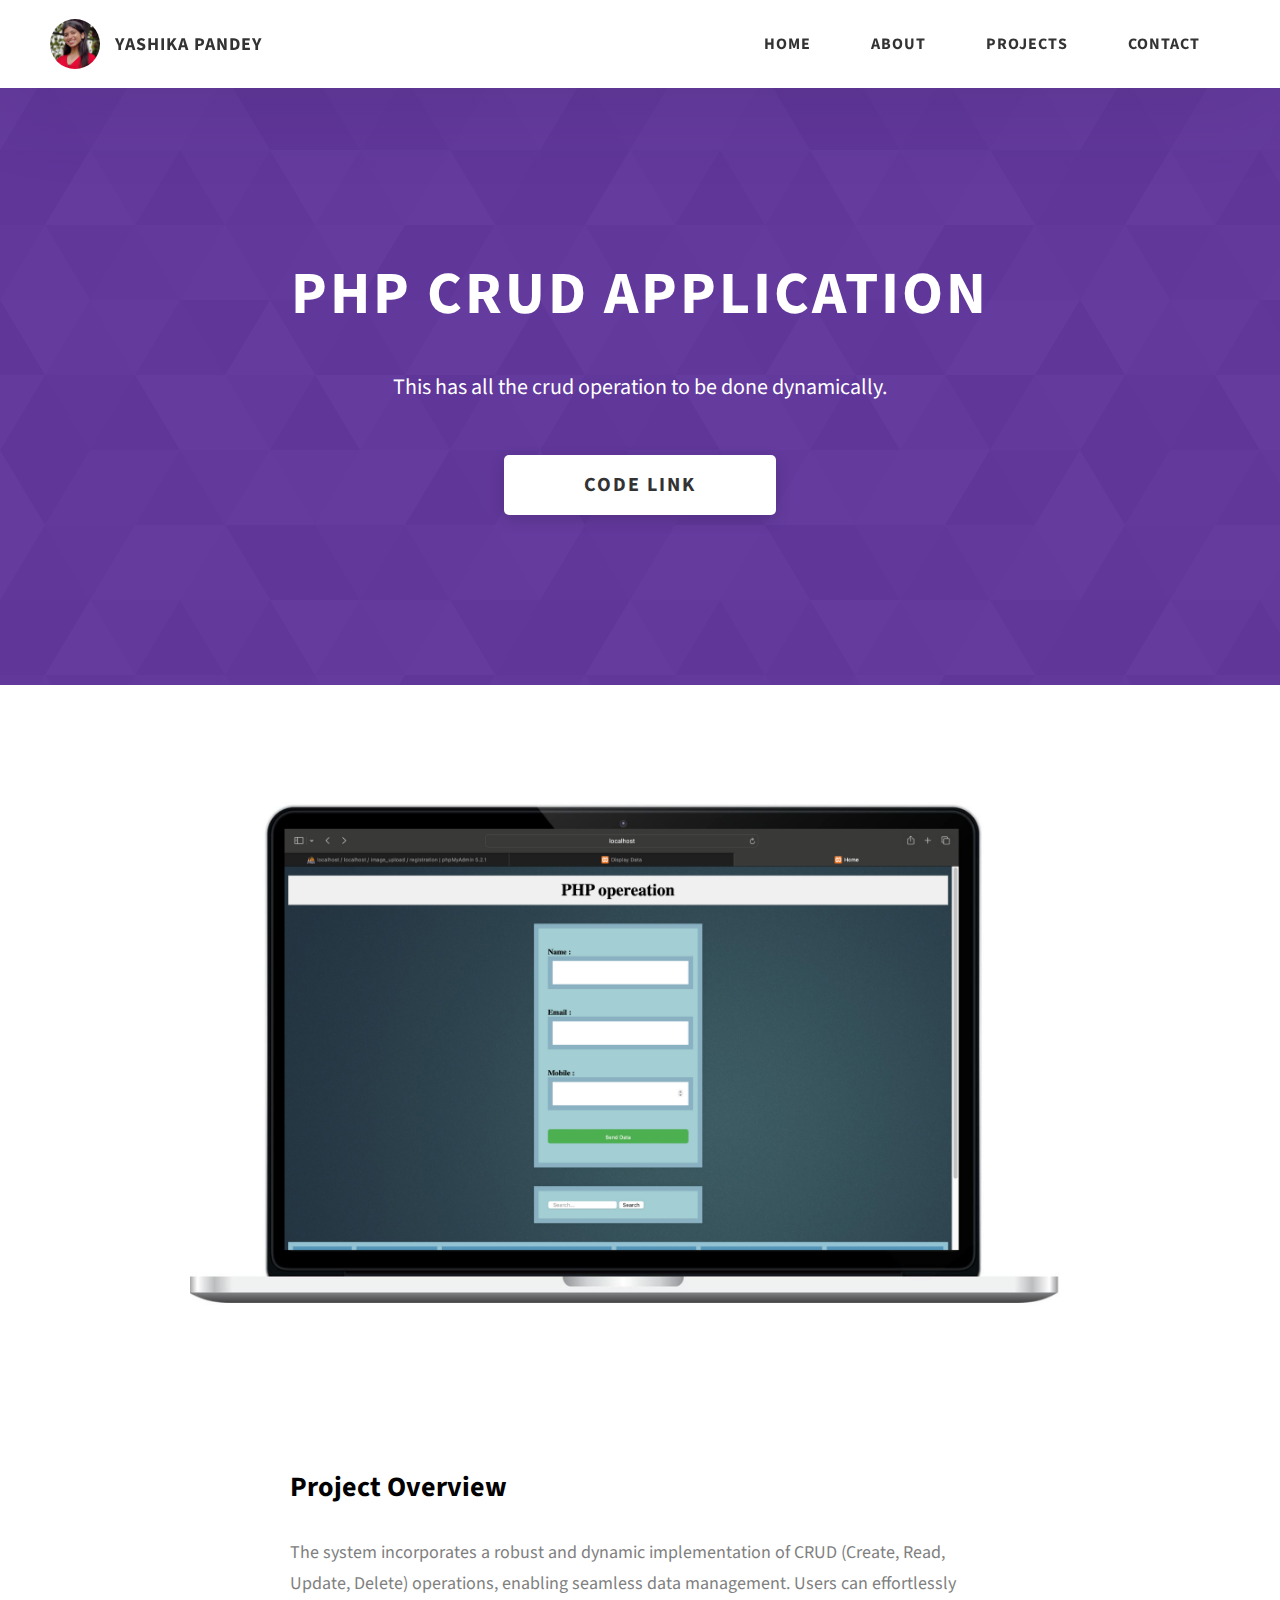
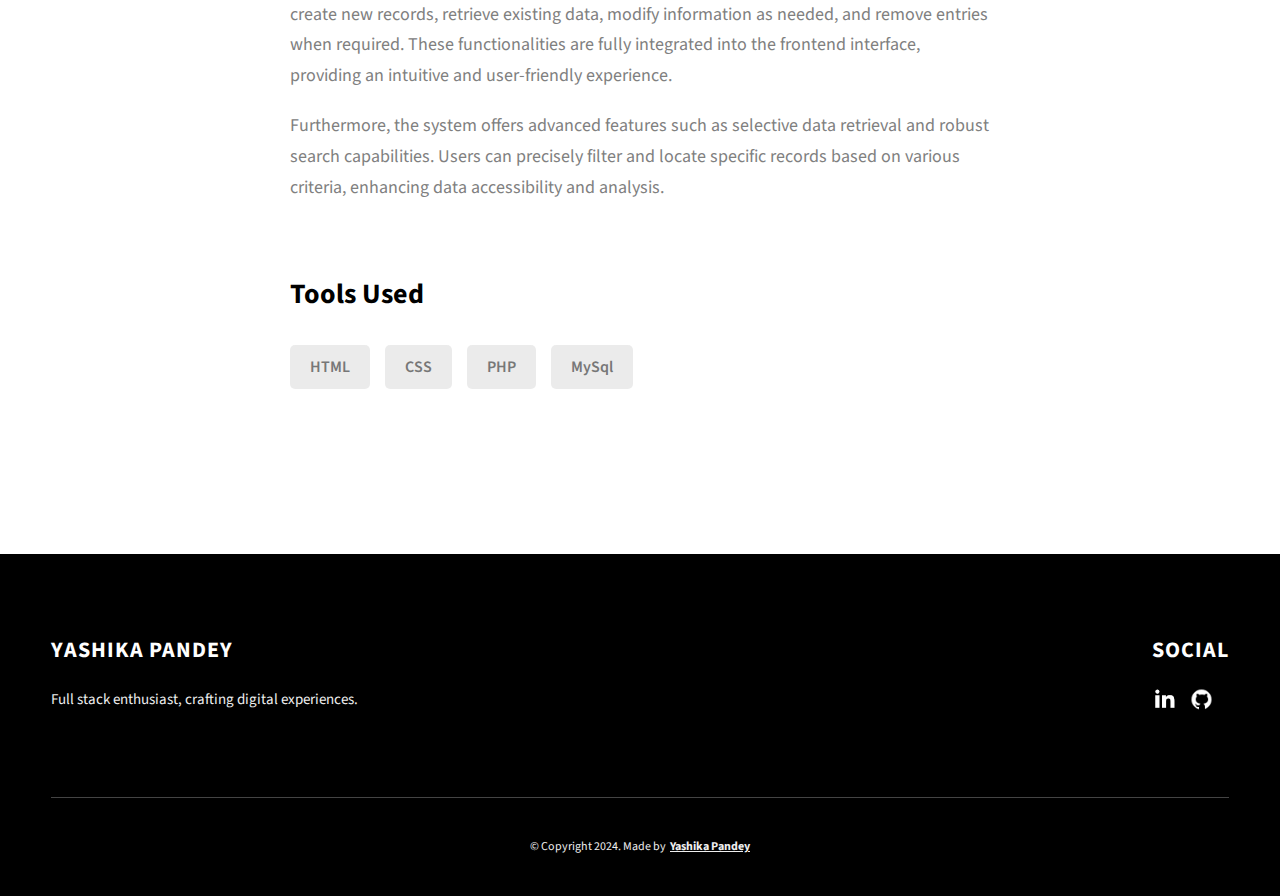
<file: project-3.html>
<!DOCTYPE html>
<html lang="en">
  <head>
    <meta charset="UTF-8" />
    <meta name="viewport" content="width=device-width, initial-scale=1.0" />
    <meta http-equiv="X-UA-Compatible" content="ie=edge" />
    <title>Case Study of Project 3</title>
    <meta name="description" content="Case study page of Project" />

    <link rel="stylesheet" href="css/style.css" />

    <link rel="preconnect" href="https://fonts.googleapis.com" />
    <link rel="preconnect" href="https://fonts.gstatic.com" crossorigin />
    <link
      href="https://fonts.googleapis.com/css2?family=Source+Sans+Pro:wght@400;600;700;900&display=swap"
      rel="stylesheet"
    />
  </head>
  <body>
    <header class="header">
      <div class="header__content">
        <div class="header__logo-container">
          <div class="header__logo-img-cont">
            <img
              src="./assets/png/portfolio.jpeg"
              alt="Ram Maheshwari Logo Image"
              class="header__logo-img"
            />
          </div>
          <span class="header__logo-sub">Yashika Pandey</span>
        </div>
        <div class="header__main">
          <ul class="header__links">
            <li class="header__link-wrapper">
              <a href="./index.html" class="header__link"> Home </a>
            </li>
            <li class="header__link-wrapper">
              <a href="./index.html#about" class="header__link">About </a>
            </li>
            <li class="header__link-wrapper">
              <a href="./index.html#projects" class="header__link">
                Projects
              </a>
            </li>
            <li class="header__link-wrapper">
              <a href="./index.html#contact" class="header__link"> Contact </a>
            </li>
          </ul>
          <div class="header__main-ham-menu-cont">
            <img
              src="./assets/svg/ham-menu.svg"
              alt="hamburger menu"
              class="header__main-ham-menu"
            />
            <img
              src="./assets/svg/ham-menu-close.svg"
              alt="hamburger menu close"
              class="header__main-ham-menu-close d-none"
            />
          </div>
        </div>
      </div>
      <div class="header__sm-menu">
        <div class="header__sm-menu-content">
          <ul class="header__sm-menu-links">
            <li class="header__sm-menu-link">
              <a href="./index.html"> Home </a>
            </li>

            <li class="header__sm-menu-link">
              <a href="./index.html#about"> About </a>
            </li>

            <li class="header__sm-menu-link">
              <a href="./index.html#projects"> Projects </a>
            </li>

            <li class="header__sm-menu-link">
              <a href="./index.html#contact"> Contact </a>
            </li>
          </ul>
        </div>
      </div>
    </header>
    <section class="project-cs-hero">
      <div class="project-cs-hero__content">
        <h1 class="heading-primary">Php Crud Application</h1>
        <div class="project-cs-hero__info">
          <p class="text-primary">
            This has all the crud operation to be done dynamically.
          </p>
        </div>
        <div class="project-cs-hero__cta">
          <a href="https://github.com/YashikaaPandey/Php-CRUD-" class="btn btn--bg" target="_blank">Code Link</a>
        </div>
      </div>
    </section>
    <section class="project-details">
      <div class="main-container">
        <div class="project-details__content">
          <div class="project-details__showcase-img-cont">
            <img
              src="./assets/jpeg/Untitled design (4).png"
              alt="Project Image"
              class="project-details__showcase-img"
            />
          </div>
          <div class="project-details__content-main">
            <div class="project-details__desc">
              <h3 class="project-details__content-title">Project Overview</h3>
              <p class="project-details__desc-para">
                The system incorporates a robust and dynamic implementation of CRUD (Create, Read, Update, Delete) operations, enabling seamless data management. Users can effortlessly create new records, retrieve existing data, modify information as needed, and remove entries when required. These functionalities are fully integrated into the frontend interface, providing an intuitive and user-friendly experience.



              
              </p>
              <p class="project-details__desc-para">
                Furthermore, the system offers advanced features such as selective data retrieval and robust search capabilities. Users can precisely filter and locate specific records based on various criteria, enhancing data accessibility and analysis.
              </p>
            </div>
            <div class="project-details__tools-used">
              <h3 class="project-details__content-title">Tools Used</h3>
              <div class="skills">
                <div class="skills__skill">HTML</div>
                <div class="skills__skill">CSS</div>
                <div class="skills__skill">PHP</div>
                <div class="skills__skill">MySql</div>
                
              </div>
            </div>
            <div class="project-details__links">
              <!--<h3 class="project-details__content-title">See Live</h3>
              <a
                href="#"
                class="btn btn--med btn--theme project-details__links-btn"
                target="_blank"
                >Live Link</a
              >
              <a
                href="#"
                class="btn btn--med btn--theme-inv project-details__links-btn"
                target="_blank"
                >Code Link</a
              >-->
            </div>
          </div>
        </div>
      </div>
    </section>
    <footer class="main-footer">
      <div class="main-container">
        <div class="main-footer__upper">
          <div class="main-footer__row main-footer__row-1">
            <h2 class="heading heading-sm main-footer__heading-sm">
              <span>Social</span>
            </h2>
            <div class="main-footer__social-cont">
              <a target="_blank" rel="noreferrer" href="https://www.linkedin.com/in/yashika-pandey-8b2380250/">
                <img
                  class="main-footer__icon"
                  src="./assets/png/linkedin-ico.png"
                  alt="icon"
                />
              </a>
              <a target="_blank" rel="noreferrer" href="https://github.com/YashikaaPandey">
                <img
                  class="main-footer__icon"
                  src="./assets/png/github-ico.png"
                  alt="icon"
                />
              </a>
              <!--<a target="_blank" rel="noreferrer" href="#">
                <img
                  class="main-footer__icon"
                  src="./assets/png/twitter-ico.png"
                  alt="icon"
                />
              </a>
              <a target="_blank" rel="noreferrer" href="#">
                <img
                  class="main-footer__icon"
                  src="./assets/png/yt-ico.png"
                  alt="icon"
                />
              </a>
              <a target="_blank" rel="noreferrer" href="#">
                <img
                  class="main-footer__icon main-footer__icon--mr-none"
                  src="./assets/png/insta-ico.png"
                  alt="icon"
                />
              </a>-->
            </div>
          </div>
          <div class="main-footer__row main-footer__row-2">
            <h4 class="heading heading-sm text-lt">Yashika Pandey</h4>
            <p class="main-footer__short-desc">
              Full stack enthusiast, crafting digital experiences.
            </p>
          </div>
        </div>

        <div class="main-footer__lower">
          &copy; Copyright 2024. Made by
          <a rel="noreferrer" target="_blank" href=""
            >Yashika Pandey</a
          >
        </div>
      </div>
    </footer>
    <script src="./index.js"></script>
  </body>
</html>
</file>
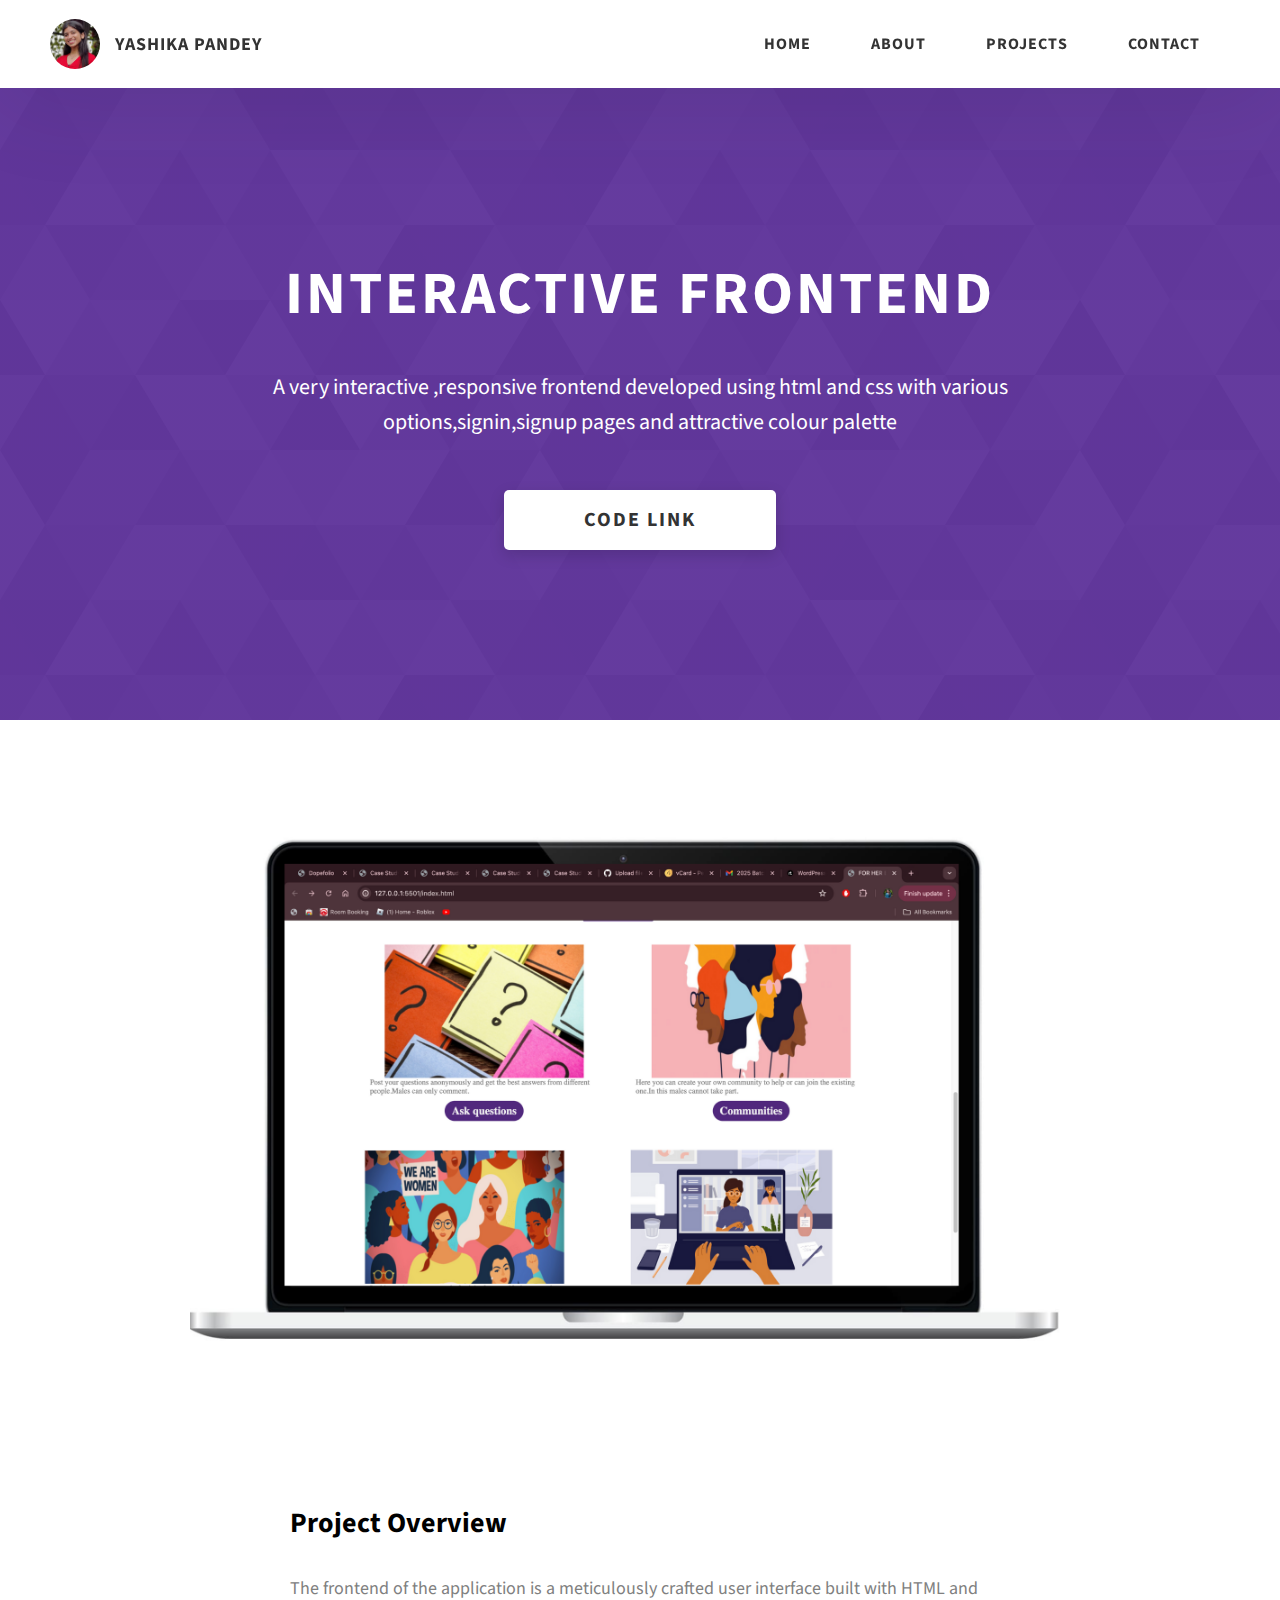
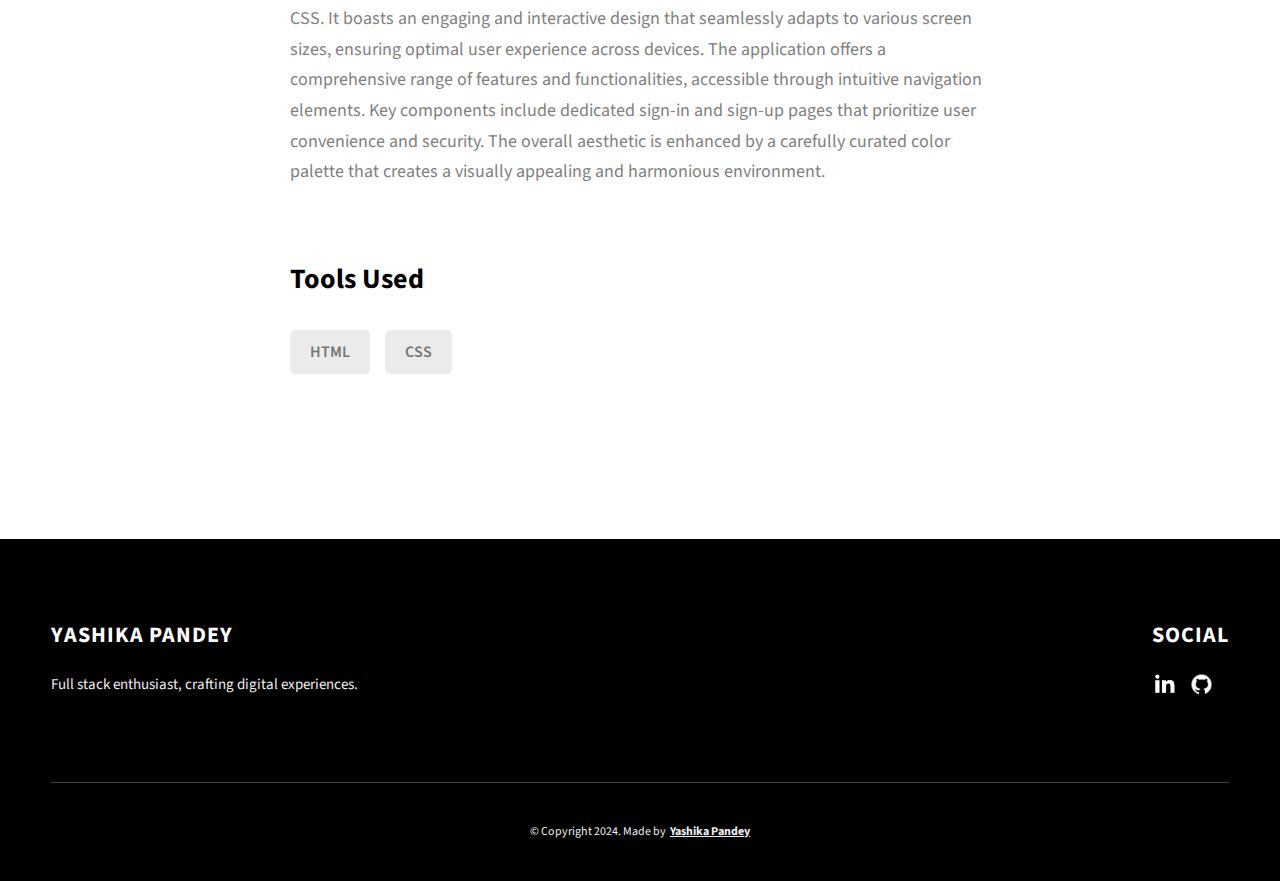
<file: project-4.html>
<!DOCTYPE html>
<html lang="en">
  <head>
    <meta charset="UTF-8" />
    <meta name="viewport" content="width=device-width, initial-scale=1.0" />
    <meta http-equiv="X-UA-Compatible" content="ie=edge" />
    <title>Case Study of Project 3</title>
    <meta name="description" content="Case study page of Project" />

    <link rel="stylesheet" href="css/style.css" />

    <link rel="preconnect" href="https://fonts.googleapis.com" />
    <link rel="preconnect" href="https://fonts.gstatic.com" crossorigin />
    <link
      href="https://fonts.googleapis.com/css2?family=Source+Sans+Pro:wght@400;600;700;900&display=swap"
      rel="stylesheet"
    />
  </head>
  <body>
    <header class="header">
      <div class="header__content">
        <div class="header__logo-container">
          <div class="header__logo-img-cont">
            <img
              src="./assets/png/portfolio.jpeg"
              alt="Ram Maheshwari Logo Image"
              class="header__logo-img"
            />
          </div>
          <span class="header__logo-sub">Yashika Pandey</span>
        </div>
        <div class="header__main">
          <ul class="header__links">
            <li class="header__link-wrapper">
              <a href="./index.html" class="header__link"> Home </a>
            </li>
            <li class="header__link-wrapper">
              <a href="./index.html#about" class="header__link">About </a>
            </li>
            <li class="header__link-wrapper">
              <a href="./index.html#projects" class="header__link">
                Projects
              </a>
            </li>
            <li class="header__link-wrapper">
              <a href="./index.html#contact" class="header__link"> Contact </a>
            </li>
          </ul>
          <div class="header__main-ham-menu-cont">
            <img
              src="./assets/svg/ham-menu.svg"
              alt="hamburger menu"
              class="header__main-ham-menu"
            />
            <img
              src="./assets/svg/ham-menu-close.svg"
              alt="hamburger menu close"
              class="header__main-ham-menu-close d-none"
            />
          </div>
        </div>
      </div>
      <div class="header__sm-menu">
        <div class="header__sm-menu-content">
          <ul class="header__sm-menu-links">
            <li class="header__sm-menu-link">
              <a href="./index.html"> Home </a>
            </li>

            <li class="header__sm-menu-link">
              <a href="./index.html#about"> About </a>
            </li>

            <li class="header__sm-menu-link">
              <a href="./index.html#projects"> Projects </a>
            </li>

            <li class="header__sm-menu-link">
              <a href="./index.html#contact"> Contact </a>
            </li>
          </ul>
        </div>
      </div>
    </header>
    <section class="project-cs-hero">
      <div class="project-cs-hero__content">
        <h1 class="heading-primary">Interactive Frontend</h1>
        <div class="project-cs-hero__info">
          <p class="text-primary">
            A very interactive ,responsive frontend developed using html and css with various options,signin,signup pages and attractive colour palette
        </p>
          </p>
        </div>
        <div class="project-cs-hero__cta">
          <a href="https://github.com/YashikaaPandey/Interactive-Html-CSS-fronend-with-signup" class="btn btn--bg" target="_blank">Code Link</a>
        </div>
      </div>
    </section>
    <section class="project-details">
      <div class="main-container">
        <div class="project-details__content">
          <div class="project-details__showcase-img-cont">
            <img
              src="./assets/jpeg/Untitled design (5).png"
              alt="Project Image"
              class="project-details__showcase-img"
            />
          </div>
          <div class="project-details__content-main">
            <div class="project-details__desc">
              <h3 class="project-details__content-title">Project Overview</h3>
              <p class="project-details__desc-para">
                The frontend of the application is a meticulously crafted user interface built with HTML and CSS. It boasts an engaging and interactive design that seamlessly adapts to various screen sizes, ensuring optimal user experience across devices. The application offers a comprehensive range of features and functionalities, accessible through intuitive navigation elements. Key components include dedicated sign-in and sign-up pages that prioritize user convenience and security. The overall aesthetic is enhanced by a carefully curated color palette that creates a visually appealing and harmonious environment.



              
              </p>
              <p class="project-details__desc-para">
               
              </p>
            </div>
            <div class="project-details__tools-used">
              <h3 class="project-details__content-title">Tools Used</h3>
              <div class="skills">
                <div class="skills__skill">HTML</div>
                <div class="skills__skill">CSS</div>
               
                
              </div>
            </div>
            <div class="project-details__links">
              <!--<h3 class="project-details__content-title">See Live</h3>
              <a
                href="#"
                class="btn btn--med btn--theme project-details__links-btn"
                target="_blank"
                >Live Link</a
              >
              <a
                href="#"
                class="btn btn--med btn--theme-inv project-details__links-btn"
                target="_blank"
                >Code Link</a
              >-->
            </div>
          </div>
        </div>
      </div>
    </section>
    <footer class="main-footer">
      <div class="main-container">
        <div class="main-footer__upper">
          <div class="main-footer__row main-footer__row-1">
            <h2 class="heading heading-sm main-footer__heading-sm">
              <span>Social</span>
            </h2>
            <div class="main-footer__social-cont">
              <a target="_blank" rel="noreferrer" href="https://www.linkedin.com/in/yashika-pandey-8b2380250/">
                <img
                  class="main-footer__icon"
                  src="./assets/png/linkedin-ico.png"
                  alt="icon"
                />
              </a>
              <a target="_blank" rel="noreferrer" href="https://github.com/YashikaaPandey">
                <img
                  class="main-footer__icon"
                  src="./assets/png/github-ico.png"
                  alt="icon"
                />
              </a>
              <!--<a target="_blank" rel="noreferrer" href="#">
                <img
                  class="main-footer__icon"
                  src="./assets/png/twitter-ico.png"
                  alt="icon"
                />
              </a>
              <a target="_blank" rel="noreferrer" href="#">
                <img
                  class="main-footer__icon"
                  src="./assets/png/yt-ico.png"
                  alt="icon"
                />
              </a>
              <a target="_blank" rel="noreferrer" href="#">
                <img
                  class="main-footer__icon main-footer__icon--mr-none"
                  src="./assets/png/insta-ico.png"
                  alt="icon"
                />
              </a>-->
            </div>
          </div>
          <div class="main-footer__row main-footer__row-2">
            <h4 class="heading heading-sm text-lt">Yashika Pandey</h4>
            <p class="main-footer__short-desc">
              Full stack enthusiast, crafting digital experiences.
            </p>
          </div>
        </div>

        <div class="main-footer__lower">
          &copy; Copyright 2024. Made by
          <a rel="noreferrer" target="_blank" href=""
            >Yashika Pandey</a
          >
        </div>
      </div>
    </footer>
    <script src="./index.js"></script>
  </body>
</html>
</file>
<file: css/style.css>
/*
0 - 600px:      Phone
600 - 900px:    Tablet portrait
900 - 1200px:   Tablet landscape
[1200 - 1800] is where our normal styles apply
1800px + :      Big desktop
$breakpoint arguement choices:
- phone
- tab-port
- tab-land
- big-desktop

Inside media queries 1em is always 16px i.e 1em = 16px at every screen size only inside media queries
*/
*,
*::after,
*::before {
  margin: 0;
  padding: 0;
  box-sizing: inherit;
  font-family: inherit; }

html {
  font-size: 62.5%;
  scroll-behavior: smooth; }
  @media only screen and (max-width: 75em) {
    html {
      font-size: 59%; } }
  @media only screen and (max-width: 56.25em) {
    html {
      font-size: 56%; } }
  @media only screen and (min-width: 112.5em) {
    html {
      font-size: 65%; } }

body {
  box-sizing: border-box;
  position: relative;
  line-height: 1.5;
  font-family: sans-serif;
  overflow-x: hidden;
  overflow-y: scroll;
  font-family: 'Source Sans Pro', sans-serif; }

a {
  text-decoration: none;
  color: inherit; }

li {
  list-style: none; }

input:focus,
button:focus,
a:focus,
textarea:focus {
  outline: none; }

button {
  border: none;
  cursor: pointer; }

textarea {
  resize: none; }

.heading-primary {
  font-size: 6rem;
  text-transform: uppercase;
  letter-spacing: 3px;
  text-align: center; }
  @media only screen and (max-width: 37.5em) {
    .heading-primary {
      font-size: 4.5rem; } }

.heading-sec__mb-bg {
  margin-bottom: 11rem; }
  @media only screen and (max-width: 56.25em) {
    .heading-sec__mb-bg {
      margin-bottom: 8rem; } }

.heading-sec__mb-med {
  margin-bottom: 9rem; }
  @media only screen and (max-width: 56.25em) {
    .heading-sec__mb-med {
      margin-bottom: 8rem; } }

.heading-sec__main {
  display: block;
  font-size: 4rem;
  text-transform: uppercase;
  letter-spacing: 1px;
  letter-spacing: 3px;
  text-align: center;
  margin-bottom: 3.5rem;
  position: relative; }
  .heading-sec__main--lt {
    color: #fff; }
    .heading-sec__main--lt::after {
      content: '';
      background: #fff !important; }
  .heading-sec__main::after {
    content: '';
    position: absolute;
    top: calc(100% + 1.5rem);
    height: 5px;
    width: 3rem;
    background: #6c00b9;
    left: 50%;
    transform: translateX(-50%);
    border-radius: 5px; }
    @media only screen and (max-width: 37.5em) {
      .heading-sec__main::after {
        top: calc(100% + 1.2rem); } }

.heading-sec__sub {
  display: block;
  text-align: center;
  color: #777;
  font-size: 2rem;
  font-weight: 500;
  max-width: 80rem;
  margin: auto;
  line-height: 1.6; }
  @media only screen and (max-width: 37.5em) {
    .heading-sec__sub {
      font-size: 1.8rem; } }
  .heading-sec__sub--lt {
    color: #eee; }

.heading-sm {
  font-size: 2.2rem;
  text-transform: uppercase;
  letter-spacing: 1px; }

.main-container {
  max-width: 120rem;
  margin: auto;
  width: 92%; }

.btn {
  background: #fff;
  color: #333;
  text-transform: uppercase;
  letter-spacing: 2px;
  display: inline-block;
  font-weight: 700;
  border-radius: 5px;
  box-shadow: 0 5px 15px 0 rgba(0, 0, 0, 0.15);
  transition: transform .3s; }
  .btn:hover {
    transform: translateY(-3px); }
  .btn--bg {
    padding: 1.5rem 8rem;
    font-size: 2rem; }
  .btn--med {
    padding: 1.5rem 5rem;
    font-size: 1.6rem; }
  .btn--theme {
    background: #6c00b9;
    color: #fff; }
  .btn--theme-inv {
    color: #6c00b9;
    background: #fff;
    border: 2px solid #6c00b9;
    box-shadow: none;
    padding: calc(1.5rem - 2px) calc(5rem - 2px); }

.sec-pad {
  padding: 12rem 0; }
  @media only screen and (max-width: 56.25em) {
    .sec-pad {
      padding: 8rem 0; } }

.text-primary {
  color: #fff;
  font-size: 2.2rem;
  text-align: center;
  width: 100%;
  line-height: 1.6; }
  @media only screen and (max-width: 37.5em) {
    .text-primary {
      font-size: 2rem; } }

.d-none {
  display: none; }

.home-hero {
  color: #fff;
  background: linear-gradient(to right, rgba(62, 10, 134, 0.8), rgba(62, 10, 134, 0.8)), url(../../assets/svg/common-bg.svg);
  background-position: center;
  height: 100vh;
  min-height: 80rem;
  max-height: 120rem;
  position: relative; }
  @media only screen and (max-width: 37.5em) {
    .home-hero {
      height: unset;
      min-height: unset; } }
  .home-hero__socials {
    position: absolute;
    top: 50%;
    border: 2px solid #eee;
    border-left: 2px solid #eee;
    transform: translateY(-50%); }
    @media only screen and (max-width: 56.25em) {
      .home-hero__socials {
        display: none; } }
  .home-hero__mouse-scroll-cont {
    position: absolute;
    bottom: 3%;
    left: 50%;
    transform: translateX(-50%); }
    @media only screen and (max-width: 37.5em) {
      .home-hero__mouse-scroll-cont {
        display: none; } }
  .home-hero__social {
    width: 5rem; }
  .home-hero__social-icon-link {
    width: 100%;
    display: block;
    padding: 1.2rem;
    border-bottom: 2px solid #eee;
    transition: background .3s; }
    .home-hero__social-icon-link:hover {
      background: rgba(255, 255, 255, 0.1); }
    .home-hero__social-icon-link--bd-none {
      border-bottom: 0; }
  .home-hero__social-icon {
    width: 100%; }
  .home-hero__content {
    position: absolute;
    top: 50%;
    left: 50%;
    transform: translate(-50%, -50%);
    max-width: 90rem;
    width: 92%; }
    @media only screen and (max-width: 37.5em) {
      .home-hero__content {
        padding: 19rem 0 13rem 0;
        margin: auto;
        position: static;
        transform: translate(0, 0); } }
  .home-hero__info {
    margin: 3rem auto 0 auto;
    max-width: 80rem; }
  .home-hero__cta {
    margin-top: 5rem;
    text-align: center; }

.about {
  background: #fafafa; }
  .about__content {
    display: grid;
    grid-template-columns: 1fr 1fr;
    grid-gap: 10rem; }
    @media only screen and (max-width: 56.25em) {
      .about__content {
        grid-template-columns: 1fr;
        grid-gap: 8rem; } }
    .about__content-title {
      font-weight: 700;
      font-size: 2.8rem;
      margin-bottom: 3rem; }
      @media only screen and (max-width: 37.5em) {
        .about__content-title {
          font-size: 2.4rem; } }
    .about__content-details-para {
      font-size: 1.8rem;
      color: grey;
      max-width: 60rem;
      line-height: 1.7;
      margin-bottom: 1rem; }
      .about__content-details-para--hl {
        font-weight: 700;
        margin: 0 3px; }
      .about__content-details-para:last-child {
        margin-bottom: 4rem; }

.projects__row {
  display: grid;
  grid-template-columns: 1.5fr 1fr;
  grid-gap: 5rem;
  margin-bottom: 11rem; }
  @media only screen and (max-width: 56.25em) {
    .projects__row {
      grid-template-columns: 1fr;
      grid-gap: 2rem;
      margin-bottom: 8rem; } }
  @media only screen and (max-width: 56.25em) {
    .projects__row {
      text-align: center; } }
  .projects__row:last-child {
    margin-bottom: 0; }
  .projects__row-img-cont {
    overflow: hidden; }
  .projects__row-img {
    width: 100%;
    display: block;
    object-fit: cover; }
  .projects__row-content {
    padding: 2rem 0;
    display: flex;
    justify-content: center;
    flex-direction: column;
    align-items: flex-start; }
    @media only screen and (max-width: 56.25em) {
      .projects__row-content {
        align-items: center; } }
    .projects__row-content-title {
      font-weight: 700;
      font-size: 2.8rem;
      margin-bottom: 2rem; }
      @media only screen and (max-width: 37.5em) {
        .projects__row-content-title {
          font-size: 2.4rem; } }
    .projects__row-content-desc {
      font-size: 1.8rem;
      color: grey;
      max-width: 60rem;
      line-height: 1.7;
      margin-bottom: 3rem; }
      @media only screen and (max-width: 37.5em) {
        .projects__row-content-desc {
          font-size: 1.7rem; } }

.contact {
  background: linear-gradient(to right, rgba(89, 0, 185, 0.8), rgba(89, 0, 185, 0.8)), url(../../assets/svg/common-bg.svg);
  background-size: cover;
  background-position: center; }
  .contact__form-container {
    box-shadow: 0 0 10px rgba(0, 0, 0, 0.1);
    background: white;
    padding: 4rem;
    margin-top: 6rem;
    max-width: 80rem;
    text-align: right;
    width: 95%;
    border-radius: 5px;
    margin: 5rem auto 0 auto; }
    @media only screen and (max-width: 37.5em) {
      .contact__form-container {
        padding: 3rem; } }
  .contact__form-field {
    margin-bottom: 4rem; }
    @media only screen and (max-width: 37.5em) {
      .contact__form-field {
        margin-bottom: 3rem; } }
  .contact__form-label {
    color: #666;
    font-size: 1.4rem;
    letter-spacing: 1px;
    font-weight: 700;
    margin-bottom: 1rem;
    display: block;
    text-align: left; }
  .contact__form-input {
    color: #333;
    padding: 2rem;
    width: 100%;
    border: 1px solid #ebebeb;
    font-size: 1.6rem;
    letter-spacing: 0px;
    background: #f0f0f0;
    border-radius: 5px;
    font-weight: 600;
    /* Code for Modern Browsers */
    /* Code for WebKit, Blink, Edge */
    /* Code for Internet Explorer 10-11 */
    /* Code for Microsoft Edge */
    /* Code for Mozilla Firefox 4 to 18 */
    /* Code for Mozilla Firefox 19+ */ }
    .contact__form-input::placeholder {
      color: #999;
      font-weight: 600;
      font-size: 1.6rem; }
    .contact__form-input::-webkit-input-placeholder {
      color: #999;
      font-weight: 600;
      font-size: 1.6rem; }
    .contact__form-input:-ms-input-placeholder {
      color: #999;
      font-weight: 600;
      font-size: 1.6rem; }
    .contact__form-input::-ms-input-placeholder {
      color: #999;
      font-weight: 600;
      font-size: 1.6rem; }
    .contact__form-input:-moz-placeholder {
      opacity: 1;
      color: #999;
      font-weight: 600;
      font-size: 1.6rem; }
    .contact__form-input::-moz-placeholder {
      opacity: 1;
      color: #999;
      font-weight: 600;
      font-size: 1.6rem; }
  .contact__btn {
    width: 30%;
    padding: 2rem 4rem;
    font-size: 1.6rem; }
    @media only screen and (max-width: 37.5em) {
      .contact__btn {
        width: 100%; } }

.project-cs-hero {
  color: #fff;
  background: linear-gradient(to right, rgba(62, 10, 134, 0.8), rgba(62, 10, 134, 0.8)), url(../../assets/svg/common-bg.svg);
  background-size: cover;
  background-position: center;
  position: relative; }
  @media only screen and (max-width: 37.5em) {
    .project-cs-hero {
      height: unset;
      min-height: unset; } }
  .project-cs-hero__content {
    padding: 25rem 0 17rem 0;
    max-width: 90rem;
    width: 92%;
    margin: auto; }
    @media only screen and (max-width: 37.5em) {
      .project-cs-hero__content {
        padding: 19rem 0 13rem 0;
        margin: auto;
        position: static;
        transform: translate(0, 0); } }
  .project-cs-hero__info {
    margin: 3rem auto 0 auto;
    max-width: 80rem; }
  .project-cs-hero__cta {
    margin-top: 5rem;
    text-align: center; }

.project-details__content {
  padding: 8rem 0;
  max-width: 90rem;
  margin: auto; }
  .project-details__content-title {
    font-weight: 700;
    font-size: 2.8rem;
    margin-bottom: 3rem; }
    @media only screen and (max-width: 37.5em) {
      .project-details__content-title {
        font-size: 2.4rem; } }

.project-details__showcase-img-cont {
  width: 100%;
  margin-bottom: 6rem; }

.project-details__showcase-img {
  width: 100%; }

.project-details__content-main {
  width: 100%;
  max-width: 70rem;
  margin: auto; }

.project-details__desc {
  margin: 0 0 7rem 0; }
  .project-details__desc-para {
    font-size: 1.8rem;
    line-height: 1.7;
    color: grey;
    margin-bottom: 2rem; }

.project-details__tools-used {
  margin: 0 0 7rem 0; }
  .project-details__tools-used-list {
    display: flex;
    flex-wrap: wrap; }
  .project-details__tools-used-item {
    padding: 1rem 2rem;
    margin-bottom: 1.5rem;
    margin-right: 1.5rem;
    font-size: 1.6rem;
    background: rgba(153, 153, 153, 0.2);
    border-radius: 5px;
    font-weight: 600;
    color: #777; }

.project-details__links {
  margin: 0 0; }
  .project-details__links-btn {
    margin-right: 2rem; }
    @media only screen and (max-width: 37.5em) {
      .project-details__links-btn {
        margin-right: 0;
        width: 70%;
        margin-bottom: 2rem;
        text-align: center; } }
    .project-details__links-btn:last-child {
      margin: 0; }
      @media only screen and (max-width: 37.5em) {
        .project-details__links-btn:last-child {
          margin: 0; } }

.header {
  position: fixed;
  width: 100%;
  z-index: 1000;
  background: #000;
  background: #fff;
  box-shadow: 0 10px 100px rgba(0, 0, 0, 0.1); }
  .header__content {
    display: flex;
    align-items: center;
    justify-content: space-between;
    padding: 1rem 5rem; }
    @media only screen and (max-width: 56.25em) {
      .header__content {
        padding: 0 2rem; } }
  .header__logo-container {
    display: flex;
    align-items: center;
    cursor: pointer;
    color: #333;
    transition: color .3s; }
    .header__logo-container:hover {
      color: #6c00b9; }
  .header__logo-img-cont {
    width: 5rem;
    height: 5rem;
    border-radius: 50px;
    overflow: hidden;
    margin-right: 1.5rem;
    background: #6c00b9; }
    @media only screen and (max-width: 56.25em) {
      .header__logo-img-cont {
        width: 4.5rem;
        height: 4.5rem;
        margin-right: 1.2rem; } }
  .header__logo-img {
    width: 100%;
    height: 100%;
    object-fit: cover;
    object-position: center;
    display: block; }
  .header__logo-sub {
    font-size: 1.8rem;
    text-transform: uppercase;
    font-weight: 700;
    letter-spacing: 1px; }
  .header__links {
    display: flex; }
    @media only screen and (max-width: 37.5em) {
      .header__links {
        display: none; } }
  .header__link {
    padding: 2.2rem 3rem;
    display: inline-block;
    font-size: 1.6rem;
    color: #333;
    text-transform: uppercase;
    letter-spacing: 1px;
    font-weight: 700;
    transition: color .3s; }
    .header__link:hover {
      color: #6c00b9; }
    @media only screen and (max-width: 56.25em) {
      .header__link {
        padding: 3rem 1.8rem;
        font-size: 1.5rem; } }
  .header__main-ham-menu-cont {
    display: none;
    width: 3rem;
    padding: 2.2rem 0; }
    @media only screen and (max-width: 37.5em) {
      .header__main-ham-menu-cont {
        display: block; } }
  .header__main-ham-menu {
    width: 100%; }
  .header__main-ham-menu-close {
    width: 100%; }
  .header__sm-menu {
    background: #fff;
    position: absolute;
    width: 100%;
    top: 100%;
    visibility: hidden;
    opacity: 0;
    transition: all .3s;
    box-shadow: 0px 5px 5px 0px rgba(0, 0, 0, 0.1);
    -webkit-box-shadow: 0px 5px 5px 0px rgba(0, 0, 0, 0.1);
    -moz-box-shadow: 0px 5px 5px 0px rgba(0, 0, 0, 0.1); }
    .header__sm-menu--active {
      visibility: hidden;
      opacity: 0; }
      @media only screen and (max-width: 37.5em) {
        .header__sm-menu--active {
          visibility: visible;
          opacity: 1; } }
  .header__sm-menu-link a {
    display: block;
    text-decoration: none;
    padding: 2.5rem 3rem;
    font-size: 1.6rem;
    color: #333;
    text-align: right;
    border-bottom: 1px solid #eee;
    font-weight: 700;
    text-transform: uppercase;
    letter-spacing: 2px;
    transition: color .3s; }
    .header__sm-menu-link a:hover {
      color: #6c00b9; }
  .header__sm-menu-link:first-child a {
    border-top: 1px solid #eee; }
  .header__sm-menu-link-last {
    border-bottom: 0; }

.main-footer {
  background: #000;
  color: #fff; }
  .main-footer__upper {
    display: flex;
    justify-content: space-between;
    padding: 8rem 0; }
    @media only screen and (max-width: 56.25em) {
      .main-footer__upper {
        padding: 6rem 0; } }
    @media only screen and (max-width: 37.5em) {
      .main-footer__upper {
        display: block; } }
  .main-footer__row-1 {
    order: 2; }
    @media only screen and (max-width: 56.25em) {
      .main-footer__row-1 {
        margin-bottom: 5rem; } }
  .main-footer__row-2 {
    width: 40%;
    order: 1;
    max-width: 50rem; }
    @media only screen and (max-width: 56.25em) {
      .main-footer__row-2 {
        width: 100%; } }
  .main-footer__short-desc {
    margin-top: 2rem;
    color: #eee;
    font-size: 1.5rem;
    line-height: 1.7; }
  .main-footer__social-cont {
    margin-top: 2rem; }
  .main-footer__icon {
    margin-right: 1rem;
    width: 2.5rem; }
    .main-footer__icon--mr-none {
      margin-right: 0; }
  .main-footer__lower {
    padding: 4rem 0;
    border-top: 1px solid #444;
    color: #eee;
    font-size: 1.2rem;
    text-align: left;
    text-align: center; }
    .main-footer__lower a {
      text-decoration: underline;
      font-weight: bold;
      margin-left: 2px; }
    @media only screen and (max-width: 56.25em) {
      .main-footer__lower {
        padding: 3.5rem 0; } }

.skills {
  display: flex;
  flex-wrap: wrap; }
  .skills__skill {
    padding: 1rem 2rem;
    margin-bottom: 1.5rem;
    margin-right: 1.5rem;
    font-size: 1.6rem;
    background: rgba(153, 153, 153, 0.2);
    border-radius: 5px;
    font-weight: 600;
    color: #777; }

.mouse {
  width: 25px;
  height: 40px;
  border: 2px solid #eee;
  border-radius: 60px;
  position: relative;
  overflow: hidden; }
  .mouse::before {
    content: '';
    width: 5px;
    height: 5px;
    position: absolute;
    top: 7px;
    left: 50%;
    transform: translateX(-50%);
    background-color: #eee;
    border-radius: 50%;
    opacity: 1;
    animation: wheel 1.3s infinite;
    -webkit-animation: wheel 1.3s infinite; }

@keyframes wheel {
  to {
    opacity: 0;
    top: 27px; } }

@-webkit-keyframes wheel {
  to {
    opacity: 0;
    top: 27px; } }
</file>
